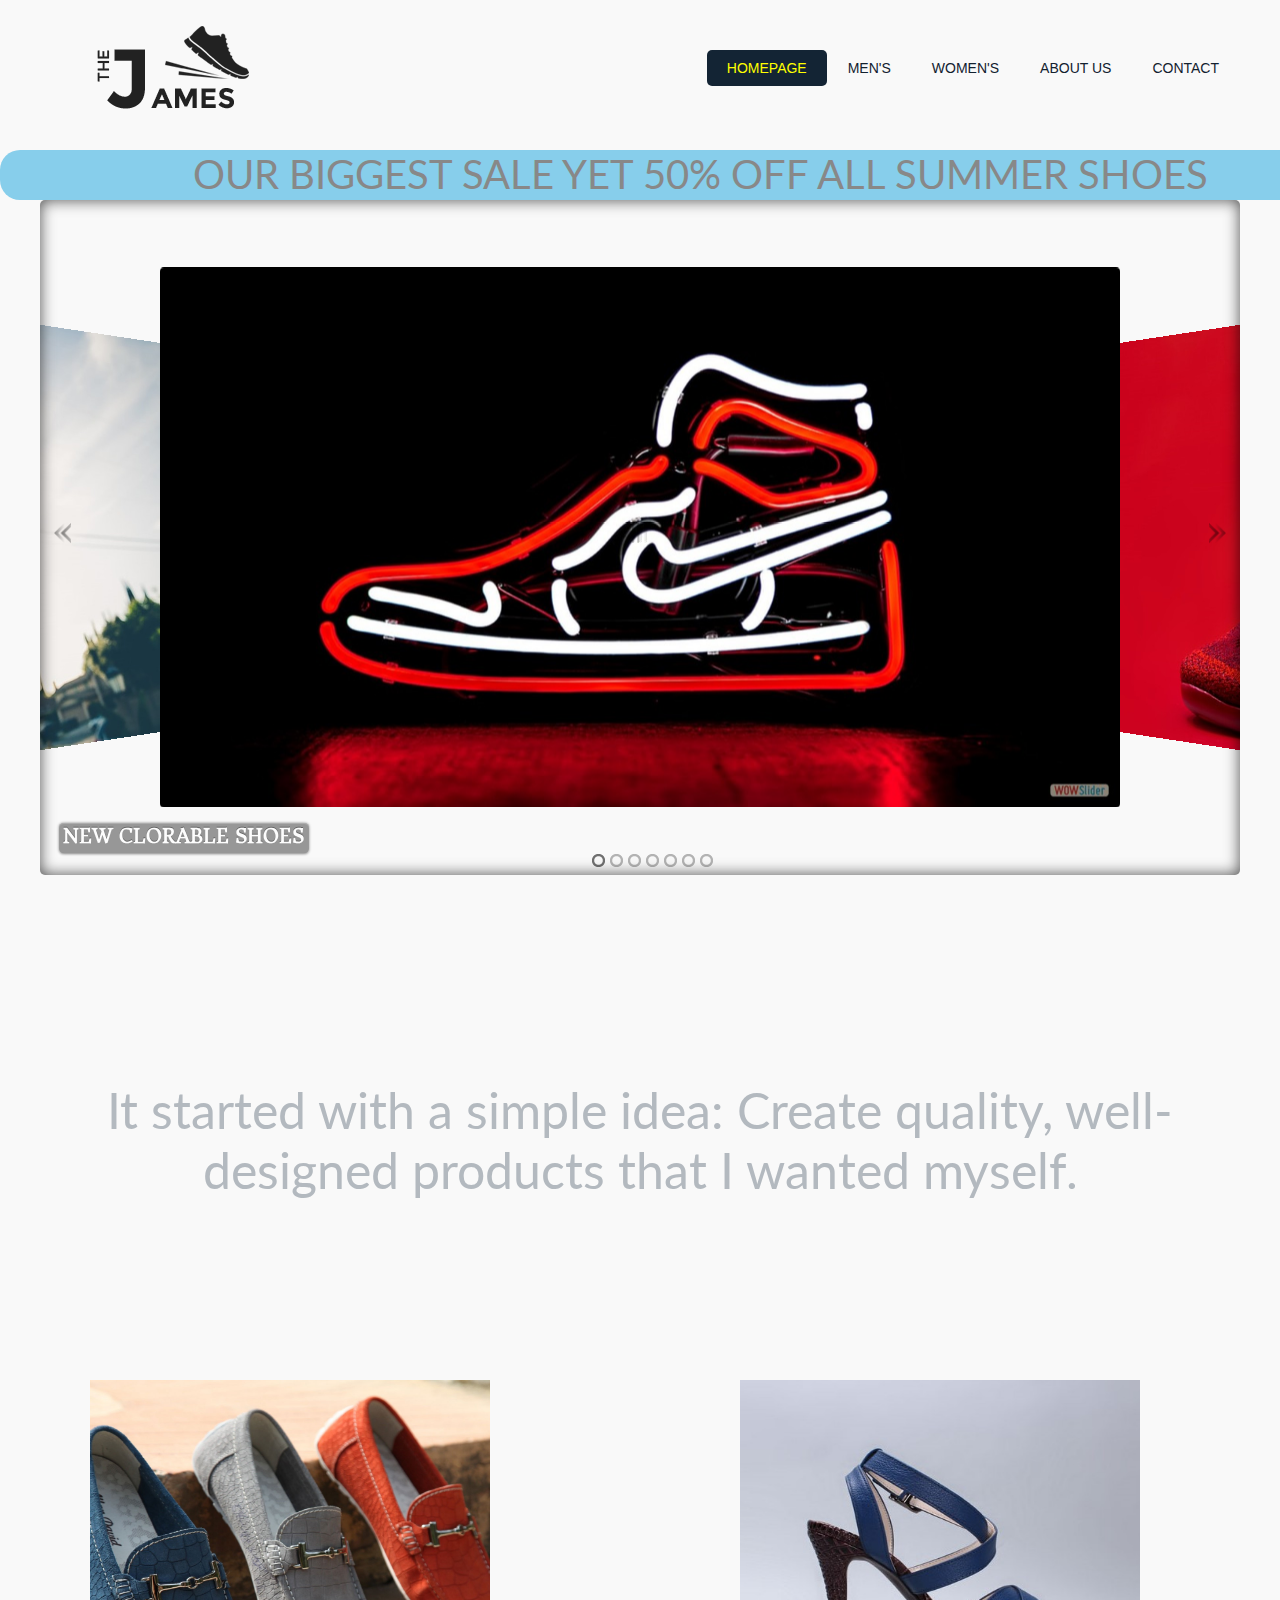
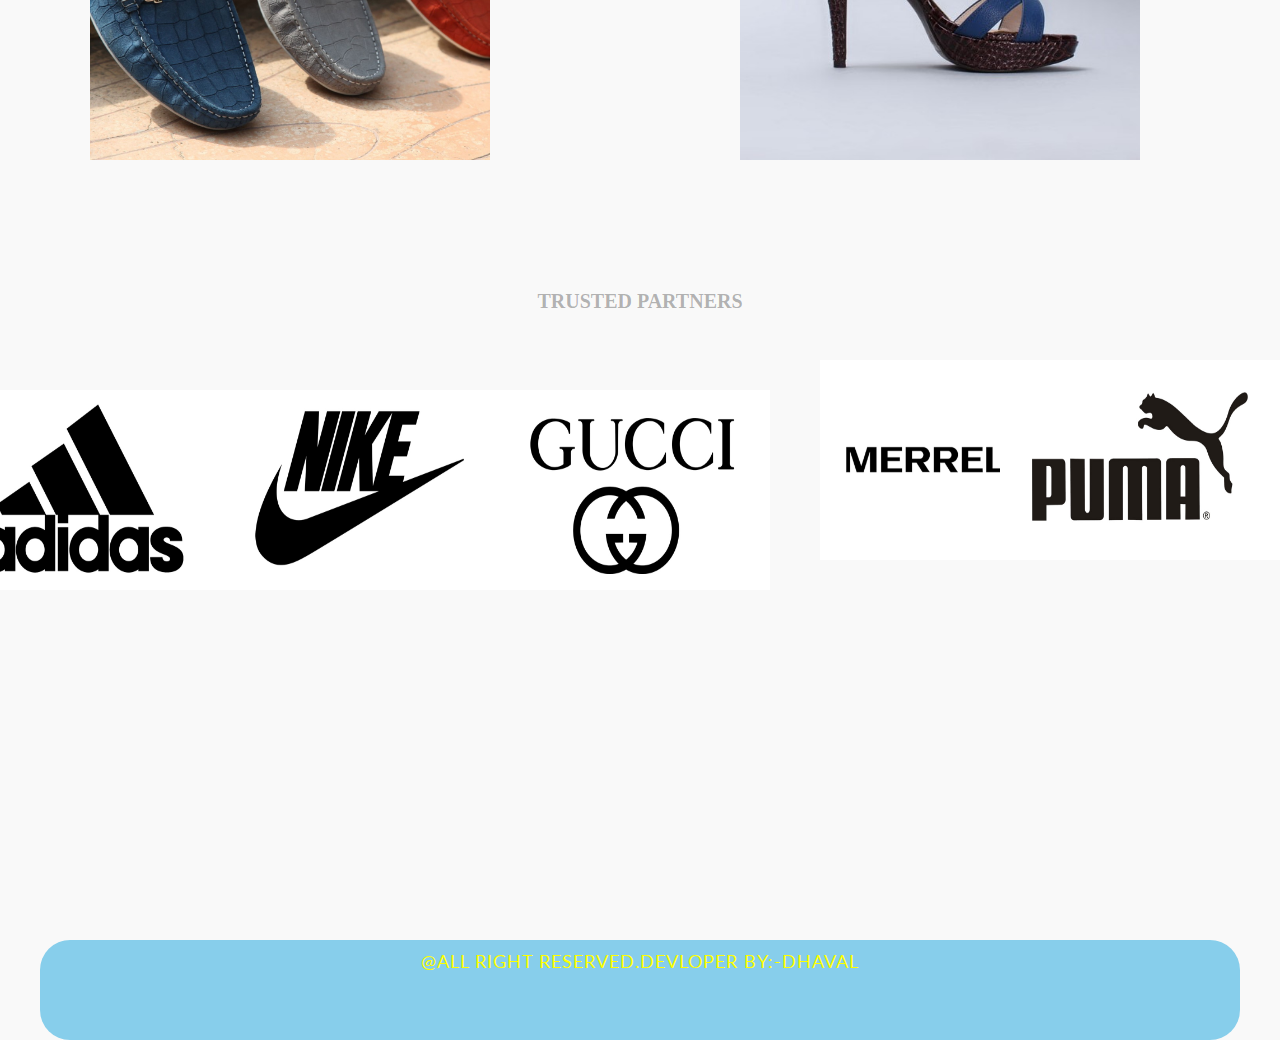
<file: index.html>
<!DOCTYPE html>
<html>
<head>
	<title>THE JAMES</title>
	<link rel="stylesheet" type="text/css" href="style.css">
	<link rel="stylesheet" type="text/css" href="style.css">
	<link rel="shortcut icon" href="../favicon.ico"> 
	<link rel="stylesheet" type="text/css" href="css/default.css" />
	<link rel="stylesheet" type="text/css" href="css/component.css" />
	<script src="js/modernizr.custom.js"></script>
	<link rel="stylesheet" type="text/css" href="engine1/style.css" />
	<script type="text/javascript" src="engine1/jquery.js"></script>
</head>
<body>
	<div class="header">
		<div class="logo"><img src="images/logo.png"></div>
		<div class="menu">
				<ul>
					<li class="current_page_item"><a href="index.html">Homepage</a></li>
					<li><a href="men.html">Men's</a></li>
					<li><a href="women.html">Women's</a></li>
					<li><a href="about.html">About us</a></li>
					<li><a href="contect.html">Contact</a></li>
				</ul>
			</div>
	</div>
	<div class="s1"><a>OUR BIGGEST SALE YET 50% OFF ALL SUMMER SHOES</a> </div>
	<div class="slider">
		<div id="wowslider-container1">
	<div class="ws_images"><ul>
		<li><img src="data1/images/a1.jpg" alt="NEW CLORABLE SHOES" title="NEW CLORABLE SHOES" id="wows1_0"/></li>
		<li><img src="data1/images/a2.jpg" alt="NIKE SHOES COLLACTION" title="NIKE SHOES COLLACTION" id="wows1_1"/></li>
		<li><img src="data1/images/a3.jpg" alt="NEW BALANCE SHOES " title="NEW BALANCE SHOES " id="wows1_2"/></li>
		<li><img src="data1/images/a4.jpg" alt="WOMEN SHOES COLLACTION" title="WOMEN SHOES COLLACTION" id="wows1_3"/></li>
		<li><img src="data1/images/a5.jpg" alt="ASICS SHOES COLLACTION" title="ASICS SHOES COLLACTION" id="wows1_4"/></li>
		<li><a href="http://wowslider.net"><img src="data1/images/a6.jpg" alt="html slideshow" title="KERING  (PUMA) SHOES COLLACTION" id="wows1_5"/></a></li>
		<li><img src="data1/images/a7.jpg" alt="SKEACHERS SHOES COLLACTION" title="SKEACHERS SHOES COLLACTION" id="wows1_6"/></li>
	</ul></div>
	<div class="ws_bullets"><div>
		<a href="#" title="NEW CLORABLE SHOES"><span><img src="data1/tooltips/a1.jpg" alt="NEW CLORABLE SHOES"/>1</span></a>
		<a href="#" title="NIKE SHOES COLLACTION"><span><img src="data1/tooltips/a2.jpg" alt="NIKE SHOES COLLACTION"/>2</span></a>
		<a href="#" title="NEW BALANCE SHOES "><span><img src="data1/tooltips/a3.jpg" alt="NEW BALANCE SHOES "/>3</span></a>
		<a href="#" title="WOMEN SHOES COLLACTION"><span><img src="data1/tooltips/a4.jpg" alt="WOMEN SHOES COLLACTION"/>4</span></a>
		<a href="#" title="ASICS SHOES COLLACTION"><span><img src="data1/tooltips/a5.jpg" alt="ASICS SHOES COLLACTION"/>5</span></a>
		<a href="#" title="KERING  (PUMA) SHOES COLLACTION"><span><img src="data1/tooltips/a6.jpg" alt="KERING  (PUMA) SHOES COLLACTION"/>6</span></a>
		<a href="#" title="SKEACHERS SHOES COLLACTION"><span><img src="data1/tooltips/a7.jpg" alt="SKEACHERS SHOES COLLACTION"/>7</span></a>
	</div></div><div class="ws_script" style="position:absolute;left:-99%"><a href="http://wowslider.net">jquery carousel slider</a> by WOWSlider.com v9.0</div>
	<div class="ws_shadow"></div>
	</div>	
	<script type="text/javascript" src="engine1/wowslider.js"></script>
	<script type="text/javascript" src="engine1/script.js"></script>
	<!-- End WOWSlider.com BODY section -->
		
	</div>
	<div class="a1">It started with a simple idea: Create quality, well-<br>designed products that I wanted myself.</div>


	<div class="contain">
		<div class="con1">
			<div class="c1">
				<ul class="grid cs-style-6">
				<li>
					<figure>
				<img src="images/men.jpg" height="380" width="550">
			
				<figcaption><br>
							<h3>Shop Men's Collection</h3>
							<span>THE JAMES</span>
							<a href="#">Take a look</a>
						</figcaption>
					</figure>
				</li>
			</ul>

			</div>
			<div class="c2">
				<ul class="grid cs-style-6">
				<li>
					<figure>
				<img src="images/women.jpg" height="380" width="550">
					<figcaption><br>
							<h3>Shop Women's Collaction</h3>
							<span>THE JAMES</span>
							<a href="#">Take a look</a>
						</figcaption>
					</figure>
				</li>
			</ul>

				</div>
		</div>
		<div class="a2"><b>TRUSTED PARTNERS</b></div>
		<div class="con2">
			<div class="t1"><img src="images/1.jpg" height="200" width="280"></div>
			<div class="t2"><img src="images/2.jpg" height="200" width="280"></div></div>
			<div class="t3"><img src="images/3.jpg" height="200" width="280"></div></div>
			<div class="t4"><img src="images/4.jpg" height="200" width="280"></div></div>
			<div class="t5"><img src="images/5.jpg" height="200" width="280"></div></div>
		</div>
	</div>
	<div class="footer">
		<div class="f1">@ALL RIGHT RESERVED.DEVLOPER BY:-DHAVAL</div>
	</div>
</body>
</html>
</file>
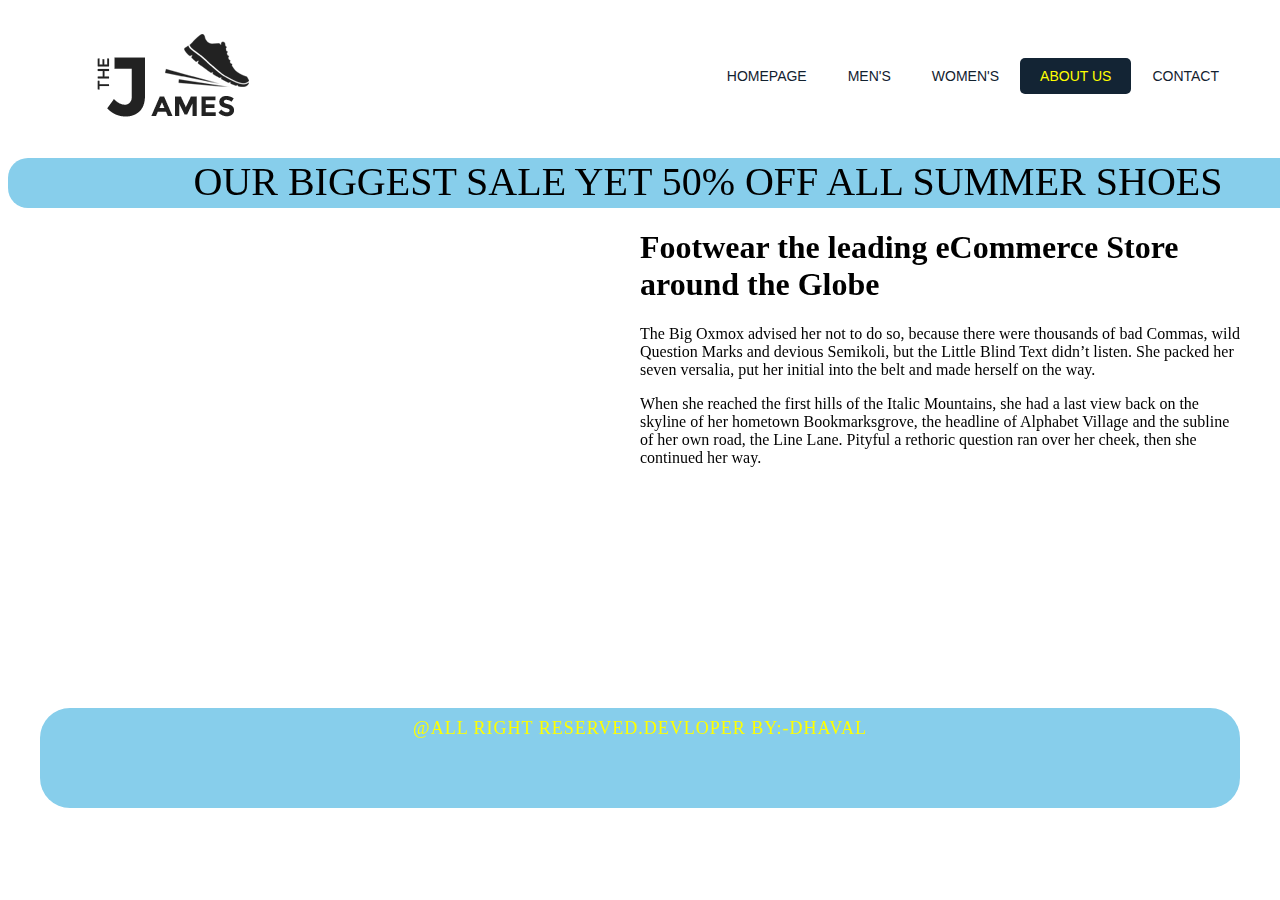
<file: about.html>
<!DOCTYPE html>
<html>
<head>
	<title>THE JAMES</title>
	<link rel="stylesheet" type="text/css" href="style.css">
	
</head>
<body>
	<div class="header">
		<div class="logo"><img src="images/logo.png"></div>
		<div class="menu">
				<ul>
					<li><a href="index.html">Homepage</a></li>
					<li><a href="men.html">Men's</a></li>
					<li><a href="women.html">Women's</a></li>
					<li class="current_page_item"><a href="about.html">About us</a></li>
					<li><a href="contect.html">Contact</a></li>
				</ul>
			</div>
	</div>
	<div class="s1"><a>OUR BIGGEST SALE YET 50% OFF ALL SUMMER SHOES</a> </div>
<div class="d1">

		<div class="e1"><iframe width="550" height="300" src="https://www.youtube.com/embed/O5XhzmjUVnk" frameborder="0" allow="accelerometer; autoplay; clipboard-write; encrypted-media; gyroscope; picture-in-picture" allowfullscreen></iframe></div>
		

		<div class="e2"><h1>Footwear the leading eCommerce Store around the Globe</h1>
<p>The Big Oxmox advised her not to do so, because there were thousands of bad Commas, wild Question Marks and devious Semikoli, but the Little Blind Text didn’t listen. She packed her seven versalia, put her initial into the belt and made herself on the way.</p>

<p>When she reached the first hills of the Italic Mountains, she had a last view back on the skyline of her hometown Bookmarksgrove, the headline of Alphabet Village and the subline of her own road, the Line Lane. Pityful a rethoric question ran over her cheek, then she continued her way.</p></div>

</div>


<div class="footer">
		<div class="f1">@ALL RIGHT RESERVED.DEVLOPER BY:-DHAVAL</div>
	</div>

</body>
</html>
</file>
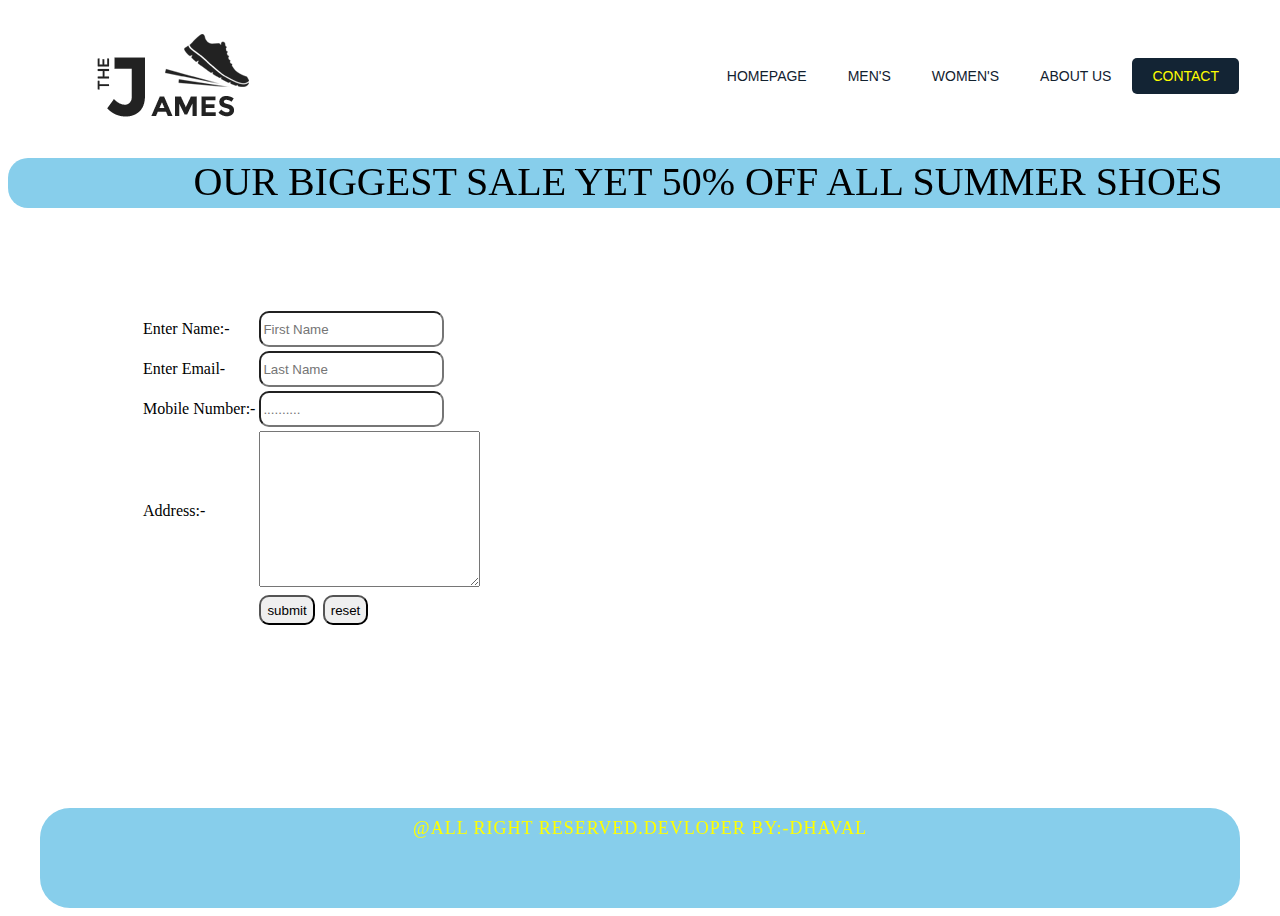
<file: contect.html>
<!DOCTYPE html>
<html>
<head>
	<title>THE JAMES</title>
	<link rel="stylesheet" type="text/css" href="style.css">
</head>
<body>
	<div class="header">
		<div class="logo"><img src="images/logo.png"></div>
		<div class="menu">
				<ul>
					<li><a href="index.html">Homepage</a></li>
					<li><a href="men.html">Men's</a></li>
					<li><a href="women.html">Women's</a></li>
					<li><a href="about.html">About us</a></li>
					<li class="current_page_item"><a href="contect.html">Contact</a></li>
				</ul>
			</div>
	</div>
	<div class="s1"><a>OUR BIGGEST SALE YET 50% OFF ALL SUMMER SHOES</a> </div>

	<div class="condown">
			<div class="p1"><form name="f1" method="post" action="form.html">
		<table border="0" align="center">
			<tr>
				<td>Enter Name:-</td>
				<td><input type="text" name="t1" placeholder="First Name"></td>
			</tr>
			<tr>
				<td>Enter Email-</td>
				<td><input type="text" name="t2" placeholder="Last Name"></td>
			</tr>
			
			<tr>
				<td>Mobile Number:-</td>
				<td><input type="text" name="t5" placeholder=".........."></td>
			</tr>
			<tr>
				<td>Address:-</td>
				<td><textarea cols="25" rows="10"></textarea></td>
			</tr>
			
			<tr>

				<td></td>
				<td><input type="submit" name="s1" value="submit"> &nbsp;<input type="reset" name="r1" value="reset"></td>
			</tr>
			</select></td></tr></table></form></div>
		</table>
		</div>
		<div class="p2"><iframe src="https://www.google.com/maps/embed?pb=!1m18!1m12!1m3!1d3719.152807887668!2d72.89368841482333!3d21.225788286398977!2m3!1f0!2f0!3f0!3m2!1i1024!2i768!4f13.1!3m3!1m2!1s0x3be04f31340bde75%3A0x490116c19e58c214!2sShree%20Hari%20Education%20Hub!5e0!3m2!1sen!2sin!4v1602472768817!5m2!1sen!2sin" width="600" height="450" frameborder="0" style="border:0;" allowfullscreen="" aria-hidden="false" tabindex="0"></iframe></div>
	</div>
<div class="footer">
		<div class="f1">@ALL RIGHT RESERVED.DEVLOPER BY:-DHAVAL</div>
	</div>
</body>
</html>
</file>
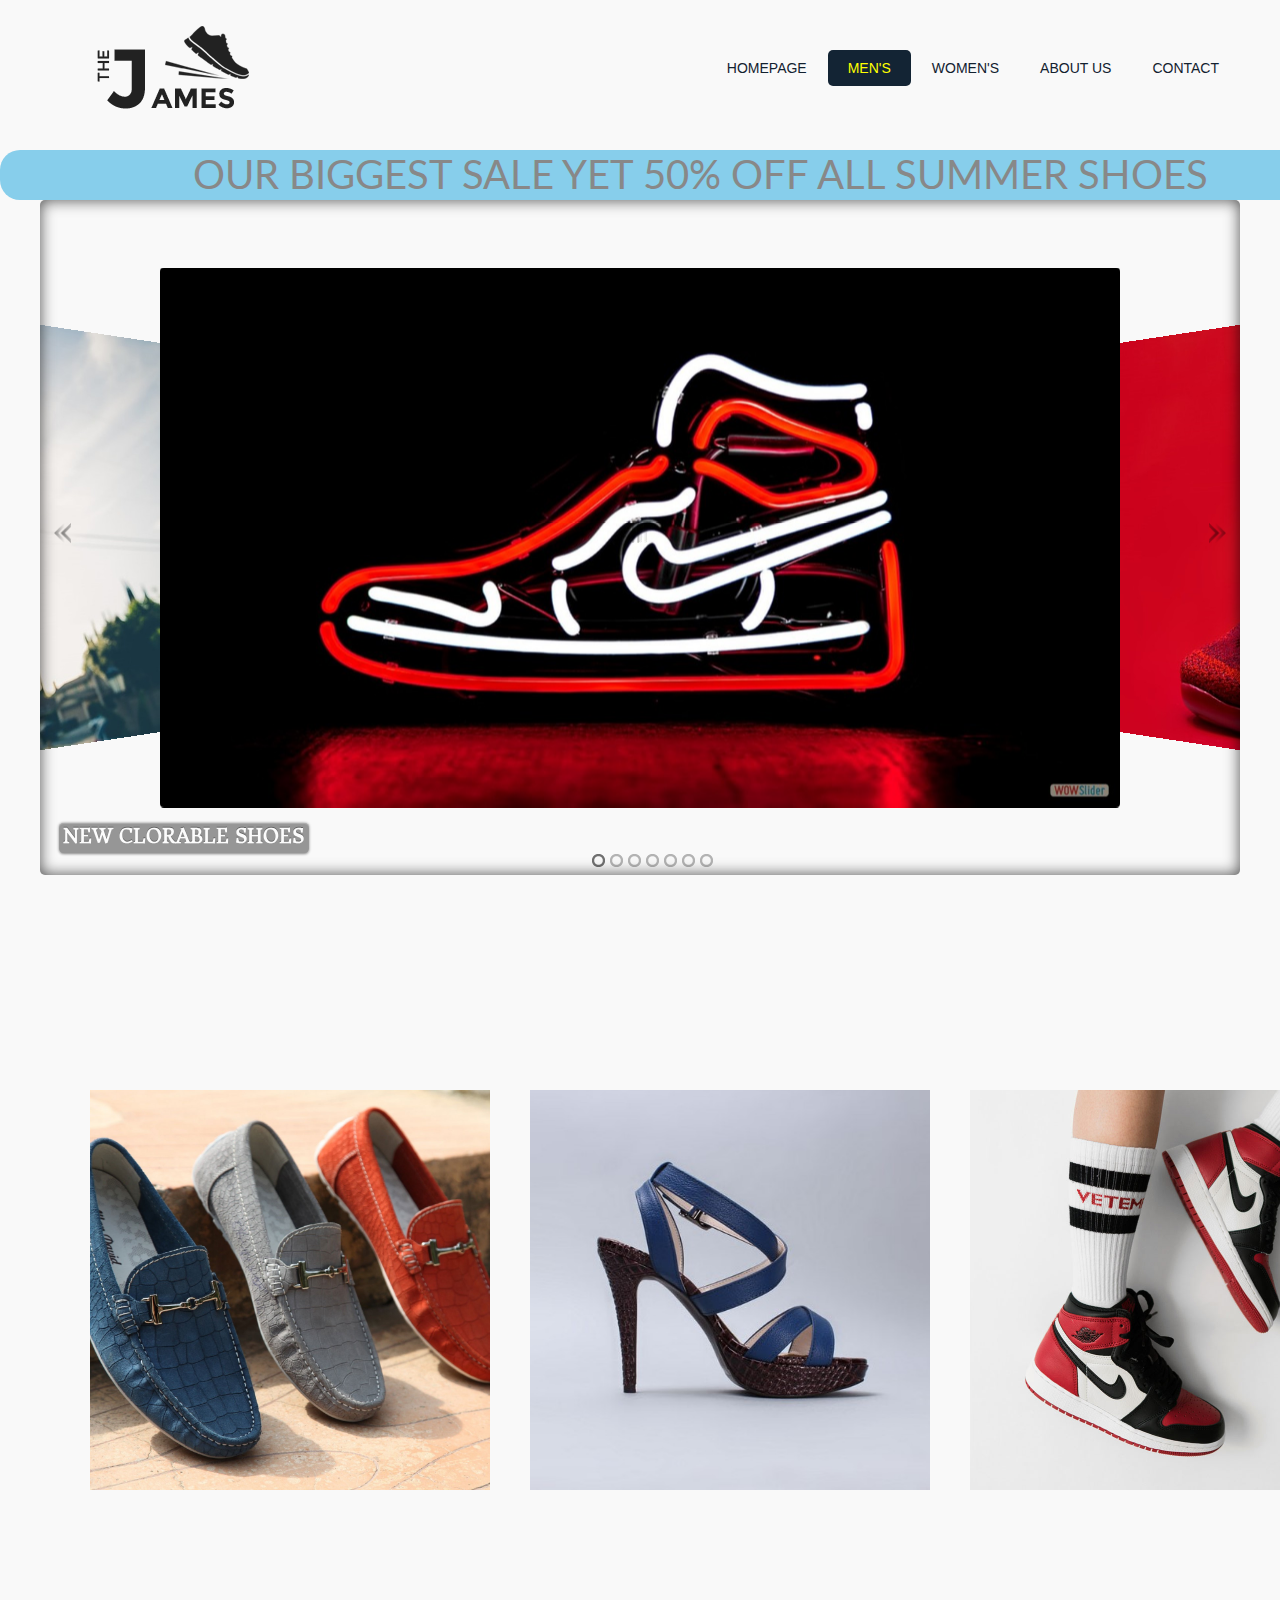
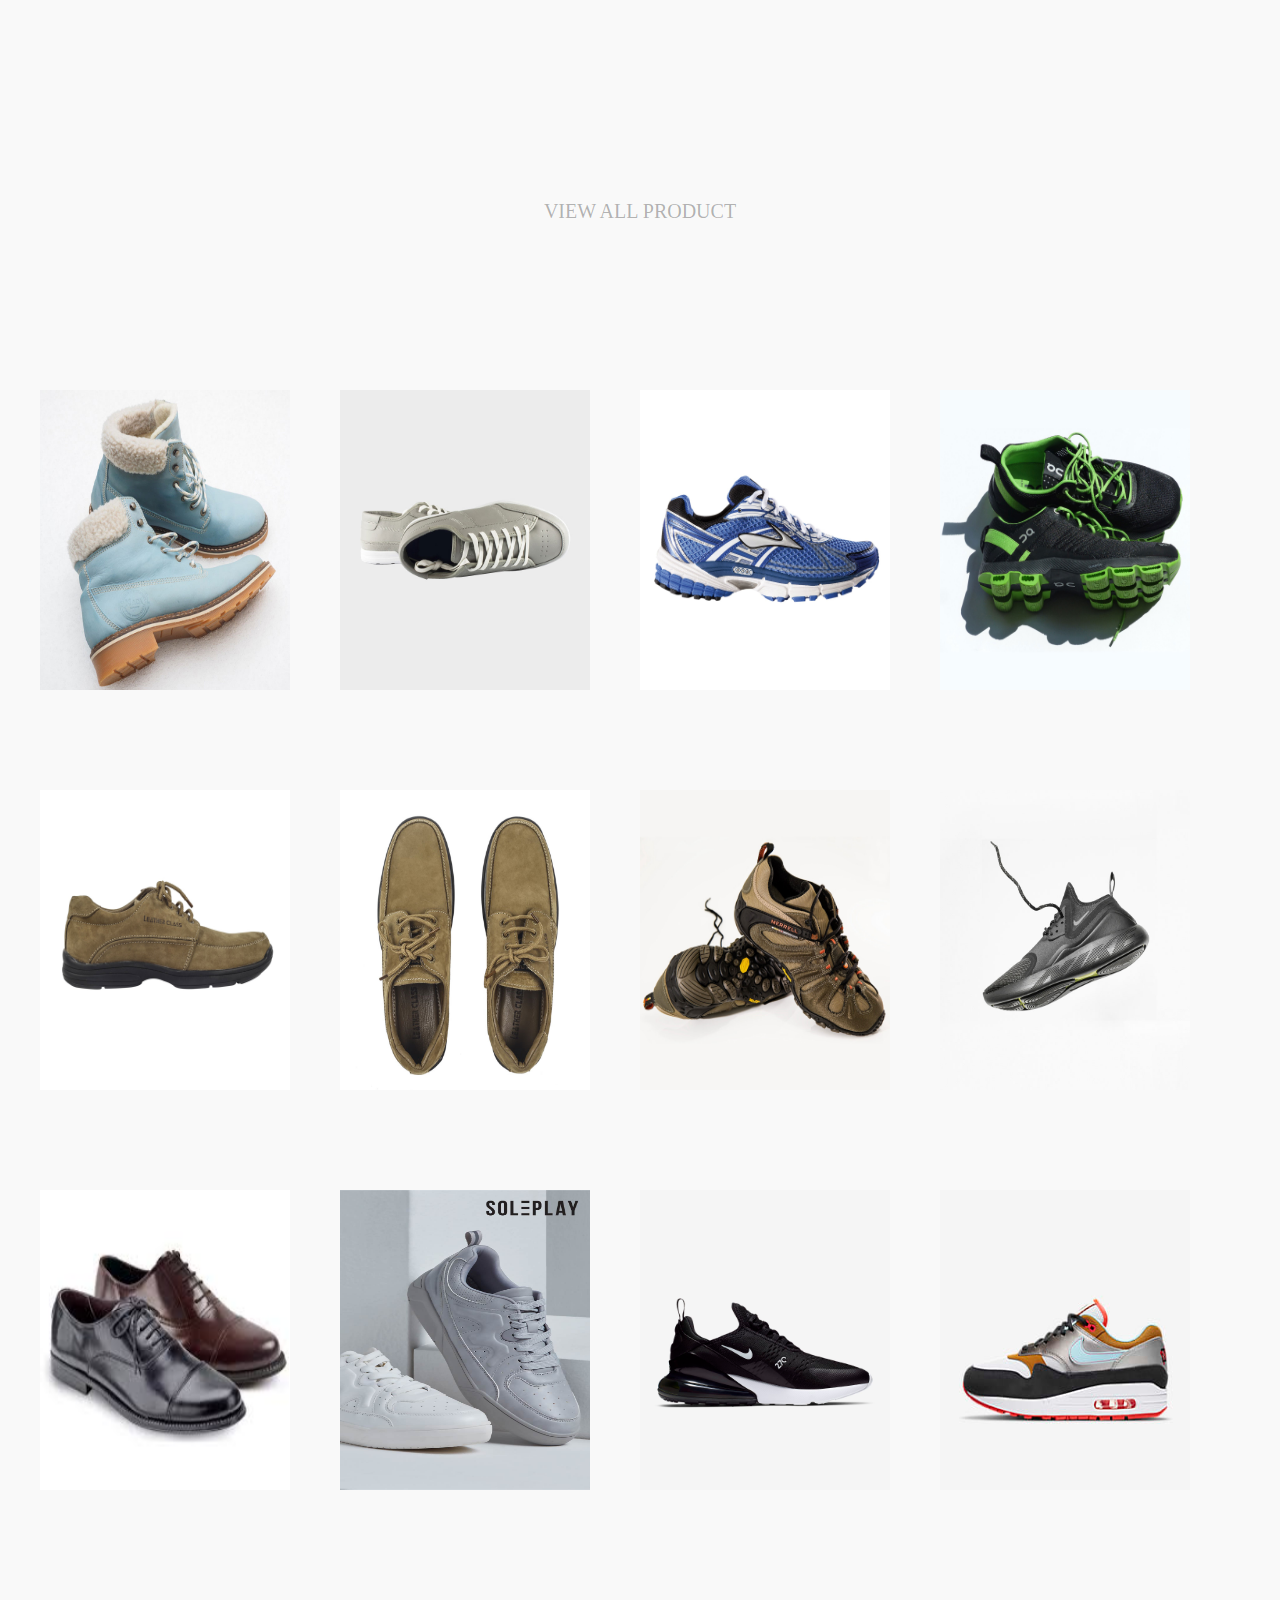
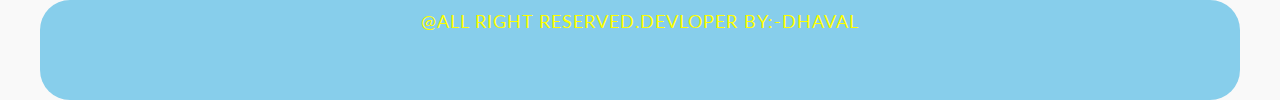
<file: men.html>
<!DOCTYPE html>
<html>
<head>
	<title>THE JAMES</title>
	<link rel="stylesheet" type="text/css" href="style.css">
<link rel="shortcut icon" href="../favicon.ico"> 
		<link rel="stylesheet" type="text/css" href="css/default.css" />
		<link rel="stylesheet" type="text/css" href="css/component.css" />
		<script src="js/modernizr.custom.js"></script>
		<link rel="stylesheet" type="text/css" href="engine1/style.css" />
	<script type="text/javascript" src="engine1/jquery.js"></script>
</head>
<body>
	<div class="header">
		<div class="logo"><img src="images/logo.png"></div>
		<div class="menu">
				<ul>
					<li ><a href="index.html">Homepage</a></li>
					<li class="current_page_item"><a href="men.html">Men's</a></li>
					<li><a href="women.html">Women's</a></li>
					<li><a href="about.html">About us</a></li>
					<li><a href="contect.html">Contact</a></li>
				</ul>
			</div>
	</div>
	<div class="s1"><a>OUR BIGGEST SALE YET 50% OFF ALL SUMMER SHOES</a> </div>
	<div class="slider">
		<div id="wowslider-container1" height="500">
	<div class="ws_images"><ul>
		<li><img src="data1/images/a1.jpg" alt="NEW CLORABLE SHOES" title="NEW CLORABLE SHOES" id="wows1_0"/></li>
		<li><img src="data1/images/a2.jpg" alt="NIKE SHOES COLLACTION" title="NIKE SHOES COLLACTION" id="wows1_1"/></li>
		<li><img src="data1/images/a3.jpg" alt="NEW BALANCE SHOES " title="NEW BALANCE SHOES " id="wows1_2"/></li>
		<li><img src="data1/images/a4.jpg" alt="WOMEN SHOES COLLACTION" title="WOMEN SHOES COLLACTION" id="wows1_3"/></li>
		<li><img src="data1/images/a5.jpg" alt="ASICS SHOES COLLACTION" title="ASICS SHOES COLLACTION" id="wows1_4"/></li>
		<li><a href="http://wowslider.net"><img src="data1/images/a6.jpg" alt="html slideshow" title="KERING  (PUMA) SHOES COLLACTION" id="wows1_5"/></a></li>
		<li><img src="data1/images/a7.jpg" alt="SKEACHERS SHOES COLLACTION" title="SKEACHERS SHOES COLLACTION" id="wows1_6"/></li>
	</ul></div>
	<div class="ws_bullets"><div>
		<a href="#" title="NEW CLORABLE SHOES"><span><img src="data1/tooltips/a1.jpg" alt="NEW CLORABLE SHOES"/>1</span></a>
		<a href="#" title="NIKE SHOES COLLACTION"><span><img src="data1/tooltips/a2.jpg" alt="NIKE SHOES COLLACTION"/>2</span></a>
		<a href="#" title="NEW BALANCE SHOES "><span><img src="data1/tooltips/a3.jpg" alt="NEW BALANCE SHOES "/>3</span></a>
		<a href="#" title="WOMEN SHOES COLLACTION"><span><img src="data1/tooltips/a4.jpg" alt="WOMEN SHOES COLLACTION"/>4</span></a>
		<a href="#" title="ASICS SHOES COLLACTION"><span><img src="data1/tooltips/a5.jpg" alt="ASICS SHOES COLLACTION"/>5</span></a>
		<a href="#" title="KERING  (PUMA) SHOES COLLACTION"><span><img src="data1/tooltips/a6.jpg" alt="KERING  (PUMA) SHOES COLLACTION"/>6</span></a>
		<a href="#" title="SKEACHERS SHOES COLLACTION"><span><img src="data1/tooltips/a7.jpg" alt="SKEACHERS SHOES COLLACTION"/>7</span></a>
	</div></div><div class="ws_script" style="position:absolute;left:-99%"><a href="http://wowslider.net">jquery carousel slider</a> by WOWSlider.com v9.0</div>
	<div class="ws_shadow"></div>
	</div>	
	<script type="text/javascript" src="engine1/wowslider.js"></script>
	<script type="text/javascript" src="engine1/script.js"></script>
	<!-- End WOWSlider.com BODY section -->
		
	</div>

	<div class="co1">
		<div class="o1">
			<ul class="grid cs-style-6">
				<li>
					<figure>
			<img src="images/men.jpg" height="400" width="400">
					<figcaption><br>
							<h3>MEN'S SHOPPING</h3>
							<span>THE JAMES</span>
							<a href="#">Take a look</a>
						</figcaption>
					</figure>
				</li>
			</ul>
		</div>
		<div class="o2">
				<ul class="grid cs-style-6">
				<li>
					<figure>
			<img src="images/women.jpg" height="400" width="400">
				<figcaption><br>
							<h3>WOMEN'S SHOPPING</h3>
							<span>THE JAMES</span>
							<a href="#">Take a look</a>
						</figcaption>
					</figure>
				</li>
			</ul>
		</div>
		<div class="o3">
				<ul class="grid cs-style-6">
				<li>
					<figure>
			<img src="images/sport.jpg" height="400" width="400">
		<figcaption><br>
							<h3>SPORTS SHOES SHOPPING</h3>
							<span>THE JAMES</span>
							<a href="#">Take a look</a>
						</figcaption>
					</figure>
				</li>
			</ul>
		</div>
	</div>

<div class="a3"> VIEW ALL PRODUCT</div>

	<div class="v1" align="center">
		<div class="b1">
			<ul class="grid cs-style-4">
				<li>
					<figure>
			<img src="images/m1.jpg" height="300" width="250">
			<figcaption>
							<h3>₹3000.00</h3>
							<span>THE JAMES</span>
							<a href="#">Take a look</a>
						</figcaption>
					</figure>
				</li>
		</div>
		<div class="b2">
			<ul class="grid cs-style-4">
				<li>
					<figure>
			<img src="images/m2.jpg" height="300" width="250">
			<figcaption>
							<h3>₹2567.00</h3>
							<span>THE JAMES</span>
							<a href="#">Take a look</a>
						</figcaption>
					</figure>
				</li>
		</div>
		<div class="b3">
			<ul class="grid cs-style-4">
				<li>
					<figure>
			<img src="images/m3.jpg" height="300" width="250">
			<figcaption>
							<h3>₹2999.00</h3>
							<span>THE JAMES</span>
							<a href="#">Take a look</a>
						</figcaption>
					</figure>
				</li>
		</div>
		<div class="b4">
			<ul class="grid cs-style-4">
				<li>
					<figure>
			<img src="images/m4.jpg" height="300" width="250">
			<figcaption>
							<h3>₹3750.00</h3>
							<span>THE JAMES</span>
							<a href="#">Take a look</a>
						</figcaption>
					</figure>
				</li>
		</div>
	

		<div class="b5">
			<ul class="grid cs-style-4">
				<li>
					<figure>
			<img src="images/m5.jpg" height="300" width="250">
			<figcaption>
							<h3>₹5899.00</h3>
							<span>THE JAMES</span>
							<a href="#">Take a look</a>
						</figcaption>
					</figure>
				</li>
		</div>
		<div class="b6">
			<ul class="grid cs-style-4">
				<li>
					<figure>
			<img src="images/m6.jpg" height="300" width="250">
			<figcaption>
							<h3>₹4800.00</h3>
							<span>THE JAMES</span>
							<a href="#">Take a look</a>
						</figcaption>
					</figure>
				</li>
		</div>
		<div class="b7">
			<ul class="grid cs-style-4">
				<li>
					<figure>
			<img src="images/m7.jpg" height="300" width="250">
			<figcaption>
							<h3>₹4257.00</h3>
							<span>THE JAMES</span>
						<a href="#">Take a look</a>
						</figcaption>
					</figure>
				</li>
		</div>
		<div class="b8">
			<ul class="grid cs-style-4">
				<li>
					<figure>
			<img src="images/m8.jpg" height="300" width="250">
			<figcaption>
							<h3>₹6999.00</h3>
							<span>THE JAMES</span>
							<a href="#">Take a look</a>
						</figcaption>
					</figure>
				</li>
		</div>

		<div class="b9">
			<ul class="grid cs-style-4">
				<li>
					<figure>
			<img src="images/m9.jpg" height="300" width="250">
			<figcaption>
							<h3>₹3899.00</h3>
							<span>THE JAMES</span>
							<a href="#">Take a look</a>
						</figcaption>
					</figure>
				</li>
		</div>
		<div class="b10">
			<ul class="grid cs-style-4">
				<li>
					<figure>
			<img src="images/m10.jpg" height="300" width="250">
			<figcaption>
							<h3>₹1999.00</h3>
							<span>THE JAMES</span>
							<a href="#">Take a look</a>
						</figcaption>
					</figure>
				</li>
		</div>
		<div class="b11">
			<ul class="grid cs-style-4">
				<li>
					<figure>
			<img src="images/m11.jpg" height="300" width="250">
			<figcaption>
							<h3>₹2299.00</h3>
							<span>THE JAMES</span>
							<a href="#">Take a look</a>
						</figcaption>
					</figure>
				</li>
		</div>
		<div class="b12">
			<ul class="grid cs-style-4">
				<li>
					<figure>
			<img src="images/m12.jpg" height="300" width="250">
			<figcaption>
							<h3>₹7899.00</h3>
							<span>THE JAMES</span>
						<a href="#">Take a look</a>
						</figcaption>
					</figure>
				</li>
		</div>
	</div>


	<div class="footer">
		<div class="f1">@ALL RIGHT RESERVED.DEVLOPER BY:-DHAVAL</div>
	</div>
</body>
</html>
</file>
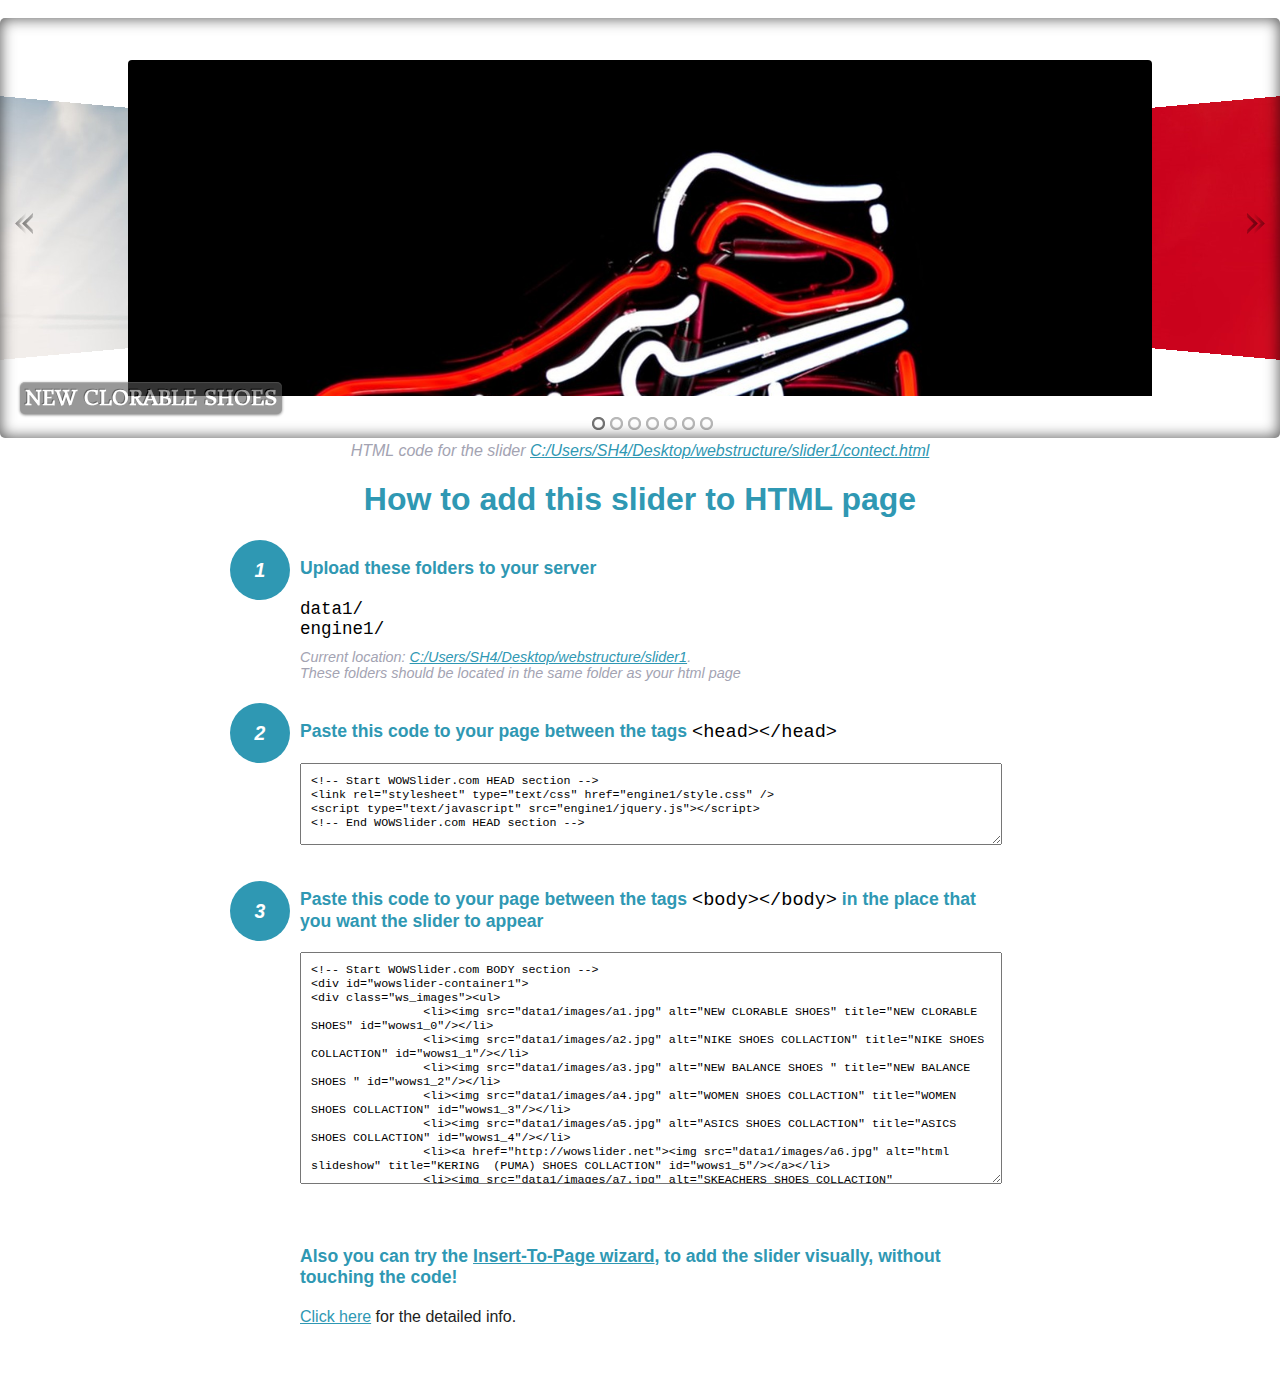
<file: slider1/contect-howto.html>
<!DOCTYPE html>
<html>
<head>
	<title>WOWSlider</title>
	<meta http-equiv="content-type" content="text/html; charset=utf-8" />
	<meta name="description" content="WOWSlider" />
	
	<!-- Start WOWSlider.com HEAD section --> <!-- add to the <head> of your page -->
	<link rel="stylesheet" type="text/css" href="engine1/style.css" />
	<script type="text/javascript" src="engine1/jquery.js"></script>
	<!-- End WOWSlider.com HEAD section -->


<style>
.instuction {
	font-family: sans-serif, Arial;
	display: block;
	margin: 0 auto;
	max-width: 820px;
	width: 100%;
	padding: 0 70px;
	color: #222;
	-webkit-box-sizing: border-box;
	-moz-box-sizing: border-box;
	box-sizing: border-box;
}
.instuction h1 img {
	max-width: 170px;
	vertical-align: middle;
	margin-bottom: 10px;
}
.instuction h1 {
	color: #2F98B3;
	text-align: center;
}
.instuction h2 {
	position: relative;
	font-size: 1.1em;
	color: #2F98B3;
	margin-bottom: 20px;
	margin-top: 40px;
}
.instuction h2 span.num {
	position: absolute;
	left: -70px;
	top: -18px;
	display: inline-block;
	vertical-align: middle;
	font-style: italic;
	font-size: 1.1em;
	width: 60px;
	height: 60px;
	line-height: 60px;
	text-align: center;
	background: #2F98B3;
	color: #fff;
	border-radius: 50%;
}
.instuction .mono {
	color: #000;
	font-family: monospace;
	font-size: 1.3em;
	font-weight: normal;
}
.instuction li.mono {
	font-size: 1.5em;
}

.instuction ul {
	font-size: 0.9em;
	margin-top: 0;
	padding-left: 0;
	list-style: none;
}
.instuction .note {
	color: #A3A3B2;
	font-style: italic;
	padding-top: 10px;
}
.instuction p.note {
	text-align: center;
	padding-top: 0;
	margin-top: 4px;
}
.instuction textarea {
	font-size: 0.9em;
	min-height: 60px;
	padding: 10px;
	margin: 0;
	overflow: auto;
	max-width: 100%;
	width: 100%;
}
.instuction a,
.instuction a:visited {
	color: #2F98B3;
}
</style>


</head>
<body style="margin:auto">

<br>

<!-- Start WOWSlider.com BODY section --> <!-- add to the <body> of your page -->
<div id="wowslider-container1">
<div class="ws_images"><ul>
		<li><img src="data1/images/a1.jpg" alt="NEW CLORABLE SHOES" title="NEW CLORABLE SHOES" id="wows1_0"/></li>
		<li><img src="data1/images/a2.jpg" alt="NIKE SHOES COLLACTION" title="NIKE SHOES COLLACTION" id="wows1_1"/></li>
		<li><img src="data1/images/a3.jpg" alt="NEW BALANCE SHOES " title="NEW BALANCE SHOES " id="wows1_2"/></li>
		<li><img src="data1/images/a4.jpg" alt="WOMEN SHOES COLLACTION" title="WOMEN SHOES COLLACTION" id="wows1_3"/></li>
		<li><img src="data1/images/a5.jpg" alt="ASICS SHOES COLLACTION" title="ASICS SHOES COLLACTION" id="wows1_4"/></li>
		<li><a href="http://wowslider.net"><img src="data1/images/a6.jpg" alt="html slideshow" title="KERING  (PUMA) SHOES COLLACTION" id="wows1_5"/></a></li>
		<li><img src="data1/images/a7.jpg" alt="SKEACHERS SHOES COLLACTION" title="SKEACHERS SHOES COLLACTION" id="wows1_6"/></li>
	</ul></div>
	<div class="ws_bullets"><div>
		<a href="#" title="NEW CLORABLE SHOES"><span><img src="data1/tooltips/a1.jpg" alt="NEW CLORABLE SHOES"/>1</span></a>
		<a href="#" title="NIKE SHOES COLLACTION"><span><img src="data1/tooltips/a2.jpg" alt="NIKE SHOES COLLACTION"/>2</span></a>
		<a href="#" title="NEW BALANCE SHOES "><span><img src="data1/tooltips/a3.jpg" alt="NEW BALANCE SHOES "/>3</span></a>
		<a href="#" title="WOMEN SHOES COLLACTION"><span><img src="data1/tooltips/a4.jpg" alt="WOMEN SHOES COLLACTION"/>4</span></a>
		<a href="#" title="ASICS SHOES COLLACTION"><span><img src="data1/tooltips/a5.jpg" alt="ASICS SHOES COLLACTION"/>5</span></a>
		<a href="#" title="KERING  (PUMA) SHOES COLLACTION"><span><img src="data1/tooltips/a6.jpg" alt="KERING  (PUMA) SHOES COLLACTION"/>6</span></a>
		<a href="#" title="SKEACHERS SHOES COLLACTION"><span><img src="data1/tooltips/a7.jpg" alt="SKEACHERS SHOES COLLACTION"/>7</span></a>
	</div></div><div class="ws_script" style="position:absolute;left:-99%"><a href="http://wowslider.net">jquery carousel slider</a> by WOWSlider.com v9.0</div>
<div class="ws_shadow"></div>
</div>	
<script type="text/javascript" src="engine1/wowslider.js"></script>
<script type="text/javascript" src="engine1/script.js"></script>
<!-- End WOWSlider.com BODY section -->


<div class="instuction">
	<p class="note">HTML code for the slider <a href="file:///C:/Users/SH4/Desktop/webstructure/slider1/contect.html">C:/Users/SH4/Desktop/webstructure/slider1/contect.html</a></p>

	<h1>
		How to add this slider to HTML page
	</h1>

	<h2><span class="num">1</span> Upload these folders to your server</h2>
	<ul>
		<li class="mono">data1/</li>
		<li class="mono">engine1/</li>
		<li class="note">Current location: <a href="file:///C:/Users/SH4/Desktop/webstructure/slider1">C:/Users/SH4/Desktop/webstructure/slider1</a>. <br>These folders should be located in the same folder as your html page</li>
	</ul>

	<h2><span class="num">2</span> Paste this code to your page between the tags <span class="mono">&lt;head&gt;&lt;/head&gt;</span></h2>
	<textarea onclick="this.select()">&lt;!-- Start WOWSlider.com HEAD section --&gt;
&lt;link rel=&quot;stylesheet&quot; type=&quot;text/css&quot; href=&quot;engine1/style.css&quot; /&gt;
&lt;script type=&quot;text/javascript&quot; src=&quot;engine1/jquery.js&quot;&gt;&lt;/script&gt;
&lt;!-- End WOWSlider.com HEAD section --&gt;</textarea>


	<h2><span class="num" style="top: -8px;">3</span> Paste this code to your page between the tags <span class="mono">&lt;body&gt;&lt;/body&gt;</span> in the place that you want the slider to appear</h2>
	<textarea onclick="this.select()" rows="15">&lt;!-- Start WOWSlider.com BODY section --&gt;
&lt;div id=&quot;wowslider-container1&quot;&gt;
&lt;div class=&quot;ws_images&quot;&gt;&lt;ul&gt;
		&lt;li&gt;&lt;img src=&quot;data1/images/a1.jpg&quot; alt=&quot;NEW CLORABLE SHOES&quot; title=&quot;NEW CLORABLE SHOES&quot; id=&quot;wows1_0&quot;/&gt;&lt;/li&gt;
		&lt;li&gt;&lt;img src=&quot;data1/images/a2.jpg&quot; alt=&quot;NIKE SHOES COLLACTION&quot; title=&quot;NIKE SHOES COLLACTION&quot; id=&quot;wows1_1&quot;/&gt;&lt;/li&gt;
		&lt;li&gt;&lt;img src=&quot;data1/images/a3.jpg&quot; alt=&quot;NEW BALANCE SHOES &quot; title=&quot;NEW BALANCE SHOES &quot; id=&quot;wows1_2&quot;/&gt;&lt;/li&gt;
		&lt;li&gt;&lt;img src=&quot;data1/images/a4.jpg&quot; alt=&quot;WOMEN SHOES COLLACTION&quot; title=&quot;WOMEN SHOES COLLACTION&quot; id=&quot;wows1_3&quot;/&gt;&lt;/li&gt;
		&lt;li&gt;&lt;img src=&quot;data1/images/a5.jpg&quot; alt=&quot;ASICS SHOES COLLACTION&quot; title=&quot;ASICS SHOES COLLACTION&quot; id=&quot;wows1_4&quot;/&gt;&lt;/li&gt;
		&lt;li&gt;&lt;a href=&quot;http://wowslider.net&quot;&gt;&lt;img src=&quot;data1/images/a6.jpg&quot; alt=&quot;html slideshow&quot; title=&quot;KERING  (PUMA) SHOES COLLACTION&quot; id=&quot;wows1_5&quot;/&gt;&lt;/a&gt;&lt;/li&gt;
		&lt;li&gt;&lt;img src=&quot;data1/images/a7.jpg&quot; alt=&quot;SKEACHERS SHOES COLLACTION&quot; title=&quot;SKEACHERS SHOES COLLACTION&quot; id=&quot;wows1_6&quot;/&gt;&lt;/li&gt;
	&lt;/ul&gt;&lt;/div&gt;
	&lt;div class=&quot;ws_bullets&quot;&gt;&lt;div&gt;
		&lt;a href=&quot;#&quot; title=&quot;NEW CLORABLE SHOES&quot;&gt;&lt;span&gt;&lt;img src=&quot;data1/tooltips/a1.jpg&quot; alt=&quot;NEW CLORABLE SHOES&quot;/&gt;1&lt;/span&gt;&lt;/a&gt;
		&lt;a href=&quot;#&quot; title=&quot;NIKE SHOES COLLACTION&quot;&gt;&lt;span&gt;&lt;img src=&quot;data1/tooltips/a2.jpg&quot; alt=&quot;NIKE SHOES COLLACTION&quot;/&gt;2&lt;/span&gt;&lt;/a&gt;
		&lt;a href=&quot;#&quot; title=&quot;NEW BALANCE SHOES &quot;&gt;&lt;span&gt;&lt;img src=&quot;data1/tooltips/a3.jpg&quot; alt=&quot;NEW BALANCE SHOES &quot;/&gt;3&lt;/span&gt;&lt;/a&gt;
		&lt;a href=&quot;#&quot; title=&quot;WOMEN SHOES COLLACTION&quot;&gt;&lt;span&gt;&lt;img src=&quot;data1/tooltips/a4.jpg&quot; alt=&quot;WOMEN SHOES COLLACTION&quot;/&gt;4&lt;/span&gt;&lt;/a&gt;
		&lt;a href=&quot;#&quot; title=&quot;ASICS SHOES COLLACTION&quot;&gt;&lt;span&gt;&lt;img src=&quot;data1/tooltips/a5.jpg&quot; alt=&quot;ASICS SHOES COLLACTION&quot;/&gt;5&lt;/span&gt;&lt;/a&gt;
		&lt;a href=&quot;#&quot; title=&quot;KERING  (PUMA) SHOES COLLACTION&quot;&gt;&lt;span&gt;&lt;img src=&quot;data1/tooltips/a6.jpg&quot; alt=&quot;KERING  (PUMA) SHOES COLLACTION&quot;/&gt;6&lt;/span&gt;&lt;/a&gt;
		&lt;a href=&quot;#&quot; title=&quot;SKEACHERS SHOES COLLACTION&quot;&gt;&lt;span&gt;&lt;img src=&quot;data1/tooltips/a7.jpg&quot; alt=&quot;SKEACHERS SHOES COLLACTION&quot;/&gt;7&lt;/span&gt;&lt;/a&gt;
	&lt;/div&gt;&lt;/div&gt;&lt;div class=&quot;ws_script&quot; style=&quot;position:absolute;left:-99%&quot;&gt;&lt;a href=&quot;http://wowslider.net&quot;&gt;jquery carousel slider&lt;/a&gt; by WOWSlider.com v9.0&lt;/div&gt;
&lt;div class=&quot;ws_shadow&quot;&gt;&lt;/div&gt;
&lt;/div&gt;	
&lt;script type=&quot;text/javascript&quot; src=&quot;engine1/wowslider.js&quot;&gt;&lt;/script&gt;
&lt;script type=&quot;text/javascript&quot; src=&quot;engine1/script.js&quot;&gt;&lt;/script&gt;
&lt;!-- End WOWSlider.com BODY section --&gt;</textarea>

<br><br>
<h2>Also you can try the <a href="http://wowslider.com/help/add-wowslider-to-page-2.html" target="_blank">Insert-To-Page wizard</a>, to add the slider visually, without touching the code!</h2>
<p>
	<a href="http://wowslider.com/help/add-wowslider-to-page-2.html" target="_blank">Click here</a> for the detailed info.
</p>
</div>

<br><br>
</body>
</html>
</file>
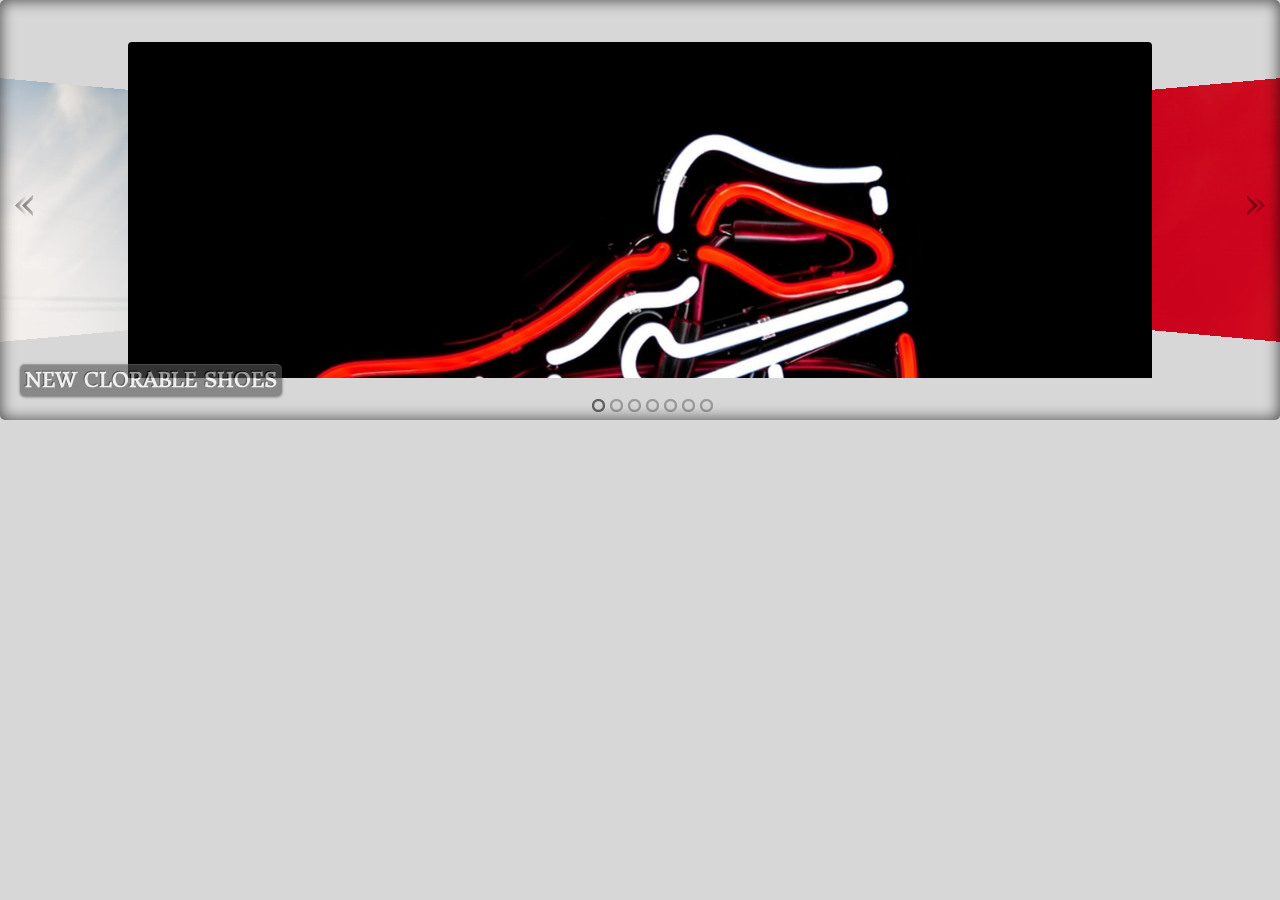
<file: slider1/contect.html>
<!DOCTYPE html>
<html>
<head>
	<title>Jquery carousel slider</title>
	<meta http-equiv="content-type" content="text/html; charset=utf-8" />
	<meta name="description" content="Made with WOW Slider - Create beautiful, responsive image sliders in a few clicks. Awesome skins and animations. Jquery carousel slider" />
	
	<!-- Start WOWSlider.com HEAD section --> <!-- add to the <head> of your page -->
	<link rel="stylesheet" type="text/css" href="engine1/style.css" />
	<script type="text/javascript" src="engine1/jquery.js"></script>
	<!-- End WOWSlider.com HEAD section -->

</head>
<body style="background-color:#d7d7d7;margin:auto">
	
	<!-- Start WOWSlider.com BODY section --> <!-- add to the <body> of your page -->
	<div id="wowslider-container1">
	<div class="ws_images"><ul>
		<li><img src="data1/images/a1.jpg" alt="NEW CLORABLE SHOES" title="NEW CLORABLE SHOES" id="wows1_0"/></li>
		<li><img src="data1/images/a2.jpg" alt="NIKE SHOES COLLACTION" title="NIKE SHOES COLLACTION" id="wows1_1"/></li>
		<li><img src="data1/images/a3.jpg" alt="NEW BALANCE SHOES " title="NEW BALANCE SHOES " id="wows1_2"/></li>
		<li><img src="data1/images/a4.jpg" alt="WOMEN SHOES COLLACTION" title="WOMEN SHOES COLLACTION" id="wows1_3"/></li>
		<li><img src="data1/images/a5.jpg" alt="ASICS SHOES COLLACTION" title="ASICS SHOES COLLACTION" id="wows1_4"/></li>
		<li><a href="http://wowslider.net"><img src="data1/images/a6.jpg" alt="html slideshow" title="KERING  (PUMA) SHOES COLLACTION" id="wows1_5"/></a></li>
		<li><img src="data1/images/a7.jpg" alt="SKEACHERS SHOES COLLACTION" title="SKEACHERS SHOES COLLACTION" id="wows1_6"/></li>
	</ul></div>
	<div class="ws_bullets"><div>
		<a href="#" title="NEW CLORABLE SHOES"><span><img src="data1/tooltips/a1.jpg" alt="NEW CLORABLE SHOES"/>1</span></a>
		<a href="#" title="NIKE SHOES COLLACTION"><span><img src="data1/tooltips/a2.jpg" alt="NIKE SHOES COLLACTION"/>2</span></a>
		<a href="#" title="NEW BALANCE SHOES "><span><img src="data1/tooltips/a3.jpg" alt="NEW BALANCE SHOES "/>3</span></a>
		<a href="#" title="WOMEN SHOES COLLACTION"><span><img src="data1/tooltips/a4.jpg" alt="WOMEN SHOES COLLACTION"/>4</span></a>
		<a href="#" title="ASICS SHOES COLLACTION"><span><img src="data1/tooltips/a5.jpg" alt="ASICS SHOES COLLACTION"/>5</span></a>
		<a href="#" title="KERING  (PUMA) SHOES COLLACTION"><span><img src="data1/tooltips/a6.jpg" alt="KERING  (PUMA) SHOES COLLACTION"/>6</span></a>
		<a href="#" title="SKEACHERS SHOES COLLACTION"><span><img src="data1/tooltips/a7.jpg" alt="SKEACHERS SHOES COLLACTION"/>7</span></a>
	</div></div><div class="ws_script" style="position:absolute;left:-99%"><a href="http://wowslider.net">jquery carousel slider</a> by WOWSlider.com v9.0</div>
	<div class="ws_shadow"></div>
	</div>	
	<script type="text/javascript" src="engine1/wowslider.js"></script>
	<script type="text/javascript" src="engine1/script.js"></script>
	<!-- End WOWSlider.com BODY section -->

</body>
</html>
</file>
<file: style.css>
.main
{
	height: 2500px;
	width: 1400px;
	margin: 0px auto;
	padding: 0;
}
.header
{
	height: 200px;
	width: 1200px;
	margin: 0px auto;
	padding: 0;
}
.logo
{
	height: 100px;
	width: 400px;
	margin: 0px auto;
	padding: 0;
	float: left;
}
.menu {
	float: right;
	width: 600px;
	height: 90px;
	margin: 0 auto;
	padding: 0;
}

.menu ul {
	float: right;
	margin: 0;
	padding: 50px 0px 0px 0px;
	list-style: none;
	line-height: normal;
}

.menu li {
	float: left;
	padding: 0px 0px 0px 0px;
}

.menu a {
	display: block;
	margin-right: 1px;
	padding: 10px 20px 10px 20px;
	text-decoration: none;
	text-align: center;
	text-transform: uppercase;
	font-family: 'Oswald', sans-serif;
	font-size: 14px;
	font-weight: 300;
	color: #12212F;
	border: none;
}

.menu a:hover, .menu .current_page_item a {
	text-decoration: blue;
	color: yellow;
	text-decoration-color: red;
}

.menu .current_page_item a {
	background: #132434;
	border-radius: 5px;
}
.slider
{
	height: 800px;
	width: 1200px;
	margin: 0px auto;
	overflow-wrap: hidden;
}
.s1
{
	width: 1400px;
	height: 50px;
	margin: 0px auto;
	background-color: skyblue;
	text-align: center;
	margin-top: -50px;
	font-size: 40px;
	border-radius: 20px 20px 20px 20px;
}
.a1
{
	height: 400px;
	width: 1200px;
	margin:0px auto;
	font-size: 50px;
	text-align: center;
	margin-top: 80px;
}
.contain
{
 	height:1200px;
 	width: 1200px;
 	margin: 0px auto;
 	padding: 0;
}
.con1
{
	height: 600px;
	width: 1200px;
	margin:0px auto;
	padding: 0;
	margin-top: -140px;
}
.c1
{
	height: 400px;
	width: 500px;
	margin:0px auto;
	padding: 0;
	float: left;
}
.c2
{
	height: 400px;
	width: 500px;
	margin:0px auto;
	padding: 0;
	float:left;
	margin-left: 150px;
}
.c1 h2
{
	font-size: 40px;
	text-align: center;
}	
.c2 h2
{
	font-size: 40px;
	text-align: center;
}
.a2
{
	font-family: "Rokkitt", Georgia, serif;
	height: 400px;
	width: 1200px;
	margin:0px auto;
	font-size: 20px;
	text-align: center;
	margin-top: -50px;
	color: rgba(0, 0, 0, 0.3);
}
.con2
{
	height: 400px;
	width: 1400px;
	margin-top: -300px;
	padding: 0;

}
.t1
{
	height: 300px;
	width: 280px;
	margin:0px auto;
	padding: 0;
	float: left;
	margin-left: -100px;
}
.t2
{
	height: 300px;
	width: 280px;
	margin:0px auto;
	padding: 0;
	float: left;
}
.t3
{
	height: 300px;
	width: 280px;
	margin:0px auto;
	padding: 0;
	float: left;
	margin-top:-400px;
	margin-left: 450px;
}
.t4
{
	height: 300px;
	width: 280px;
	margin:0px auto;
	padding: 0;
	float: left;
	margin-top:-580px;
	margin-left: 820px;
}
.t5
{
	height: 300px;
	width: 280px;
	margin:0px auto;
	padding: 0;
	float: right;
	margin-top:-580px;
	margin-right: 
	 
}
.footer
{
	height: 100px;
	width: 1200px;
	margin:0px auto;
	padding: 0;
	background-color:skyblue;
	border-radius: 30px 30px 30px 30px;
}
.f1
{
	margin: 0;
	padding-top: 10px;
	letter-spacing: 1px;
	line-height: normal;
	font-size: 18px;
	text-transform: uppercase;
	text-align: center;
	color: yellow;
}
/*men's*/
.m1
{
	width: 1200px;
	height: 50px;
	margin: 0px auto;
	background-color: grey;
	text-align: center;
	margin-top: -50px;
	color: white;
	font-size: 25px;
	margin-top: -200px;
}
.co1
{
	height: 800px;
	width: 1400px;
	padding: 0;
	margin: 0px auto;
	margin-top: 50px;
}
.o1
{
	float: left;
	width: 400px;
	height: 600px;
	margin-left:50px;
}
.o2
{
	float: left;
	height: 600px;
	width: 400px;
	margin-left: 40px;
}
.o3
{
	float: left;
	height: 600px;
	width: 400px;
	margin-left: 40px
}
.

{
	height: 1000px;
	width: 1300px;
	margin: 0px auto;
	padding: 0;
}
.b1
{
	height:400px;
	width: 300px;
	float: left;
	margin-top: -250px;
}
.b2
{
	height: 400px;
	width: 300px;
	float: left;
	margin-top: -250px;
}
.b3
{
	height: 400px;
	width: 300px;
	float: left;
	margin-top: -250px;
}
.b4
{
	height: 400px;
	width: 300px;
	float: left;
	margin-top: -250px;
}

.b5
{
	height:400px;
	width: 300px;
	float: left;
	
}
.b6
{
	height: 400px;
	width: 300px;
	float: left;
	
}
.b7
{
	height: 400px;
	width: 300px;
	float: left;
	
}
.b8
{
	height: 400px;
	width: 300px;
	float: left;
	
}

.b9
{
	height:400px;
	width: 300px;
	float: left;
	
}
.b10
{
	height: 400px;
	width: 300px;
	float: left;
	
}
.b11
{
	height: 400px;
	width: 300px;
	float: left;
	
}
.b12
{
	height: 400px;
	width: 300px;
	float: left;
	
}
.a3
{
	font-family: "Rokkitt", Georgia, serif;
	height: 400px;
	width: 1200px;
	margin:0px auto;
	font-size: 20px;
	text-align: center;
	margin-top: -50px;
	color: rgba(0, 0, 0, 0.3);
}
/*women's*/
.m1
{
	width: 1200px;
	height: 50px;
	margin: 0px auto;
	background-color: grey;
	text-align: center;
	margin-top: -50px;
	color: white;
	font-size: 25px;
	margin-top: -200px;
}
.co1
{
	height: 800px;
	width: 1400px;
	padding: 0;
	margin: 0px auto;
	margin-top: 50px;
}
.o1
{
	float: left;
	width: 400px;
	height: 600px;
	margin-left:50px;
}
.o2
{
	float: left;
	height: 600px;
	width: 400px;
	margin-left: 40px;
}
.o3
{
	float: left;
	height: 600px;
	width: 400px;
	margin-left: 40px
}
.v1

{
	height: 1000px;
	width: 1300px;
	margin: 0px auto;
	padding: 0;
}
.b1
{
	height:400px;
	width: 300px;
	float: left;
	margin-top: -250px;
}
.b2
{
	height: 400px;
	width: 300px;
	float: left;
	margin-top: -250px;
}
.b3
{
	height: 400px;
	width: 300px;
	float: left;
	margin-top: -250px;
}
.b4
{
	height: 400px;
	width: 300px;
	float: left;
	margin-top: -250px;
}

.b5
{
	height:400px;
	width: 300px;
	float: left;
	
}
.b6
{
	height: 400px;
	width: 300px;
	float: left;
	
}
.b7
{
	height: 400px;
	width: 300px;
	float: left;
	
}
.b8
{
	height: 400px;
	width: 300px;
	float: left;
	
}

.b9
{
	height:400px;
	width: 300px;
	float: left;
	
}
.b10
{
	height: 400px;
	width: 300px;
	float: left;
	
}
.b11
{
	height: 400px;
	width: 300px;
	float: left;
	
}
.b12
{
	height: 400px;
	width: 300px;
	float: left;
	
}
.a3
{
	font-family: "Rokkitt", Georgia, serif;
	height: 400px;
	width: 1200px;
	margin:0px auto;
	font-size: 20px;
	text-align: center;
	margin-top: -50px;
	color: rgba(0, 0, 0, 0.3);
}
/*about*/
.d1
{
	height: 500px;
	width: 1200px;
	margin: 0px auto;
	padding: 0;
}
.e1
{
	height: 500px;
	width: 600px;
	float: left;
}
.e2
{
	height: 500px;
	width: 600px;
	float: right;
}
/*contect*/
.condown
{
	height: 600px;
	width: 1000px;
	margin: 0px auto;
	padding:0;
}
.p1

{
	float: left;
	margin: 0px auto;
	padding: 0;
	margin-top: 100px;

}
.p2
{
	float: right;
	margin-top: -550px;
}

input,type,text
{
	border-radius: 10px 10px 10px 10px;
	height: 30px;
}
</file>
<file: css/default.css>
/* General Demo Style */
@import url(http://fonts.googleapis.com/css?family=Lato:300,400,700);

@font-face {
	font-family: 'codropsicons';
	src:url('../fonts/codropsicons/codropsicons.eot');
	src:url('../fonts/codropsicons/codropsicons.eot?#iefix') format('embedded-opentype'),
		url('../fonts/codropsicons/codropsicons.woff') format('woff'),
		url('../fonts/codropsicons/codropsicons.ttf') format('truetype'),
		url('../fonts/codropsicons/codropsicons.svg#codropsicons') format('svg');
	font-weight: normal;
	font-style: normal;
}

*, *:after, *:before { -webkit-box-sizing: border-box; -moz-box-sizing: border-box; box-sizing: border-box; }
body, html { font-size: 100%; padding: 0; margin: 0;}

/* Clearfix hack by Nicolas Gallagher: http://nicolasgallagher.com/micro-clearfix-hack/ */
.clearfix:before, .clearfix:after { content: " "; display: table; }
.clearfix:after { clear: both; }

body {
	font-family: 'Lato', Calibri, Arial, sans-serif;
	color: #b3b9bf;
	background: #f9f9f9;
}

a {
	color: #888;
	text-decoration: none;
}

a:hover,
a:active {
	color: #333;
}

/* Header Style */
.container > header {
	margin: 0 auto;
	padding: 2em;
	text-align: center;
	background: rgba(0,0,0,0.01);
}

.container > header h1 {
	font-size: 2.625em;
	line-height: 1.3;
	margin: 0;
	font-weight: 300;
}

/* To Navigation Style */
.codrops-top {
	background: #fff;
	background: rgba(255, 255, 255, 0.6);
	text-transform: uppercase;
	width: 100%;
	font-size: 0.69em;
	line-height: 2.2;
}

.codrops-top a {
	padding: 0 1em;
	letter-spacing: 0.1em;
	color: #888;
	display: inline-block;
}

.codrops-top a:hover {
	background: rgba(255,255,255,0.95);
	color: #333;
}

.codrops-top span.right {
	float: right;
}

.codrops-top span.right a {
	float: left;
	display: block;
}

.codrops-icon:before {
	font-family: 'codropsicons';
	margin: 0 4px;
	speak: none;
	font-style: normal;
	font-weight: normal;
	font-variant: normal;
	text-transform: none;
	line-height: 1;
	-webkit-font-smoothing: antialiased;
}

.codrops-icon-drop:before {
	content: "\e001";
}

.codrops-icon-prev:before {
	content: "\e004";
}

.codrops-icon-archive:before {
	content: "\e002";
}

.codrops-icon-next:before {
	content: "\e000";
}

.codrops-icon-about:before {
	content: "\e003";
}

/* Demo Buttons Style */
.codrops-demos {
	padding-top: 1em;
	font-size: 0.9em;
}

.codrops-demos a {
	display: inline-block;
	margin: 0.5em;
	padding: 0.7em 1.1em;
	border: 3px solid #b3b9bf;
	color: #b3b9bf;
	font-weight: 700;
}

.codrops-demos a:hover,
.codrops-demos a.current-demo,
.codrops-demos a.current-demo:hover {
	border-color: #2c3f52;
	color: #2c3f52;
}

@media screen and (max-width: 25em) {

	.codrops-icon span {
		display: none;
	}

}
</file>
<file: css/component.css>
.grid {
	padding: 20px 20px 100px 20px;
	max-width: 1300px;
	margin: 0 auto;
	list-style: none;
	text-align: center;
}

.grid li {
	display: inline-block;
	width: 440px;
	margin: 0;
	padding: 20px;
	text-align: left;
	position: relative;
}

.grid figure {
	margin: 0;
	position: relative;
}

.grid figure img {
	max-width: 100%;
	display: block;
	position: relative;
}

.grid figcaption {
	position: absolute;
	top: 0;
	left: 0;
	padding: 20px;
	background: #2c3f52;
	color: #ed4e6e;
}

.grid figcaption h3 {
	margin: 0;
	padding: 0;
	color: #fff;
}

.grid figcaption span:before {
	content: 'by ';
}

.grid figcaption a {
	text-align: center;
	padding: 5px 10px;
	border-radius: 2px;
	display: inline-block;
	background: #ed4e6e;
	color: #fff;
}

/* Individual Caption Styles */

/* Caption Style 1 */
.cs-style-1 figcaption {
	height: 100%;
	width: 100%;
	opacity: 0;
	text-align: center;
	-webkit-backface-visibility: hidden;
	-moz-backface-visibility: hidden;
	backface-visibility: hidden;
	-webkit-transition: -webkit-transform 0.3s, opacity 0.3s;
	-moz-transition: -moz-transform 0.3s, opacity 0.3s;
	transition: transform 0.3s, opacity 0.3s;
}

.no-touch .cs-style-1 figure:hover figcaption,
.cs-style-1 figure.cs-hover figcaption {
	opacity: 1;
	-webkit-transform: translate(15px, 15px);
	-moz-transform: translate(15px, 15px);
	-ms-transform: translate(15px, 15px);
	transform: translate(15px, 15px);
}

.cs-style-1 figcaption h3 {
	margin-top: 70px;
}

.cs-style-1 figcaption span {
	display: block;
}

.cs-style-1 figcaption a {
	margin-top: 30px;
}

/* Caption Style 2 */
.cs-style-2 figure img {
	z-index: 10;
	-webkit-transition: -webkit-transform 0.4s;
	-moz-transition: -moz-transform 0.4s;
	transition: transform 0.4s;
}

.no-touch .cs-style-2 figure:hover img,
.cs-style-2 figure.cs-hover img {
	-webkit-transform: translateY(-90px);
	-moz-transform: translateY(-90px);
	-ms-transform: translateY(-90px);
	transform: translateY(-90px);
}

.cs-style-2 figcaption {
	height: 90px;
	width: 100%;
	top: auto;
	bottom: 0;
}

.cs-style-2 figcaption a {
	position: absolute;
	right: 20px;
	top: 30px;
}

/* Caption Style 3 */
.cs-style-3 figure {
	overflow: hidden;
}

.cs-style-3 figure img {
	-webkit-transition: -webkit-transform 0.4s;
	-moz-transition: -moz-transform 0.4s;
	transition: transform 0.4s;
}

.no-touch .cs-style-3 figure:hover img,
.cs-style-3 figure.cs-hover img {
	-webkit-transform: translateY(-50px);
	-moz-transform: translateY(-50px);
	-ms-transform: translateY(-50px);
	transform: translateY(-50px);
}

.cs-style-3 figcaption {
	height: 100px;
	width: 100%;
	top: auto;
	bottom: 0;
	opacity: 0;
	-webkit-transform: translateY(100%);
	-moz-transform: translateY(100%);
	-ms-transform: translateY(100%);
	transform: translateY(100%);
	-webkit-transition: -webkit-transform 0.4s, opacity 0.1s 0.3s;
	-moz-transition: -moz-transform 0.4s, opacity 0.1s 0.3s;
	transition: transform 0.4s, opacity 0.1s 0.3s;
}

.no-touch .cs-style-3 figure:hover figcaption,
.cs-style-3 figure.cs-hover figcaption {
	opacity: 1;
	-webkit-transform: translateY(0px);
	-moz-transform: translateY(0px);
	-ms-transform: translateY(0px);
	transform: translateY(0px);
	-webkit-transition: -webkit-transform 0.4s, opacity 0.1s;
	-moz-transition: -moz-transform 0.4s, opacity 0.1s;
	transition: transform 0.4s, opacity 0.1s;
}

.cs-style-3 figcaption a {
	position: absolute;
	bottom: 20px;
	right: 20px;
}

/* Caption Style 4 */
.cs-style-4 li {
	-webkit-perspective: 1700px;
	-moz-perspective: 1700px;
	perspective: 1700px;
	-webkit-perspective-origin: 0 50%;
	-moz-perspective-origin: 0 50%;
	perspective-origin: 0 50%;
}

.cs-style-4 figure {
	-webkit-transform-style: preserve-3d;
	-moz-transform-style: preserve-3d;
	transform-style: preserve-3d;
}

.cs-style-4 figure > div {
	overflow: hidden;
}

.cs-style-4 figure img {
	-webkit-transition: -webkit-transform 0.4s;
	-moz-transition: -moz-transform 0.4s;
	transition: transform 0.4s;
}

.no-touch .cs-style-4 figure:hover img,
.cs-style-4 figure.cs-hover img {
	-webkit-transform: translateX(25%);
	-moz-transform: translateX(25%);
	-ms-transform: translateX(25%);
	transform: translateX(25%);
}

.cs-style-4 figcaption {
	height: 100%;
	width: 50%;
	opacity: 0;
	-webkit-backface-visibility: hidden;
	-moz-backface-visibility: hidden;
	backface-visibility: hidden;
	-webkit-transform-origin: 0 0;
	-moz-transform-origin: 0 0;
	transform-origin: 0 0;
	-webkit-transform: rotateY(-90deg);
	-moz-transform: rotateY(-90deg);
	transform: rotateY(-90deg);
	-webkit-transition: -webkit-transform 0.4s, opacity 0.1s 0.3s;
	-moz-transition: -moz-transform 0.4s, opacity 0.1s 0.3s;
	transition: transform 0.4s, opacity 0.1s 0.3s;
}

.no-touch .cs-style-4 figure:hover figcaption,
.cs-style-4 figure.cs-hover figcaption {
	opacity: 1;
	-webkit-transform: rotateY(0deg);
	-moz-transform: rotateY(0deg);
	transform: rotateY(0deg);
	-webkit-transition: -webkit-transform 0.4s, opacity 0.1s;
	-moz-transition: -moz-transform 0.4s, opacity 0.1s;
	transition: transform 0.4s, opacity 0.1s;
}

.cs-style-4 figcaption a {
	position: absolute;
	bottom: 20px;
	right: 20px;
}

/* Caption Style 5 */
.cs-style-5 figure img {
	z-index: 10;
	-webkit-transition: -webkit-transform 0.4s;
	-moz-transition: -moz-transform 0.4s;
	transition: transform 0.4s;
}

.no-touch .cs-style-5 figure:hover img,
.cs-style-5 figure.cs-hover img {
	-webkit-transform: scale(0.4);
	-moz-transform: scale(0.4);
	-ms-transform: scale(0.4);
	transform: scale(0.4);
}

.cs-style-5 figcaption {
	height: 100%;
	width: 100%;
	opacity: 0;
	-webkit-transform: scale(0.7);
	-moz-transform: scale(0.7);
	-ms-transform: scale(0.7);
	transform: scale(0.7);
	-webkit-backface-visibility: hidden;
	-moz-backface-visibility: hidden;
	backface-visibility: hidden;
	-webkit-transition: -webkit-transform 0.4s, opacity 0.4s;
	-moz-transition: -moz-transform 0.4s, opacity 0.4s;
	transition: transform 0.4s, opacity 0.4s;
}

.no-touch .cs-style-5 figure:hover figcaption,
.cs-style-5 figure.cs-hover figcaption {
	-webkit-transform: scale(1);
	-moz-transform: scale(1);
	-ms-transform: scale(1);
	transform: scale(1);
	opacity: 1;
}

.cs-style-5 figure a {
	position: absolute;
	bottom: 20px;
	right: 20px;
}

/* Caption Style 6 */
.cs-style-6 figure img {
	z-index: 10;
	-webkit-transition: -webkit-transform 0.4s;
	-moz-transition: -moz-transform 0.4s;
	transition: transform 0.4s;
}

.no-touch .cs-style-6 figure:hover img,
.cs-style-6 figure.cs-hover img {
	-webkit-transform: translateY(-50px) scale(0.5);
	-moz-transform: translateY(-50px) scale(0.5);
	-ms-transform: translateY(-50px) scale(0.5);
	transform: translateY(-50px) scale(0.5);
}

.cs-style-6 figcaption {
	height: 100%;
	width: 100%;
}

.cs-style-6 figcaption h3 {
	margin-top: 60%;
}

.cs-style-6 figcaption a {
	position: absolute;
	bottom: 20px;
	right: 20px;
}

/* Caption Style 7 */
.cs-style-7 li:first-child { z-index: 6; }
.cs-style-7 li:nth-child(2) { z-index: 5; }
.cs-style-7 li:nth-child(3) { z-index: 4; }
.cs-style-7 li:nth-child(4) { z-index: 3; }
.cs-style-7 li:nth-child(5) { z-index: 2; }
.cs-style-7 li:nth-child(6) { z-index: 1; }

.cs-style-7 figure img {
	z-index: 10;
}

.cs-style-7 figcaption {
	height: 100%;
	width: 100%;
	opacity: 0;
	-webkit-backface-visibility: hidden;
	-moz-backface-visibility: hidden;
	backface-visibility: hidden;
	-webkit-transition: opacity 0.3s, height 0.3s, box-shadow 0.3s;
	-moz-transition: opacity 0.3s, height 0.3s, box-shadow 0.3s;
	transition: opacity 0.3s, height 0.3s, box-shadow 0.3s;
	box-shadow: 0 0 0 0px #2c3f52;
}

.no-touch .cs-style-7 figure:hover figcaption,
.cs-style-7 figure.cs-hover figcaption {
	opacity: 1;
	height: 130%;
	box-shadow: 0 0 0 10px #2c3f52;
}

.cs-style-7 figcaption h3 {
	margin-top: 86%;
}

.cs-style-7 figcaption h3,
.cs-style-7 figcaption span,
.cs-style-7 figcaption a {
	opacity: 0;
	-webkit-transition: opacity 0s;
	-moz-transition: opacity 0s;
	transition: opacity 0s;
}

.cs-style-7 figcaption a {
	position: absolute;
	bottom: 20px;
	right: 20px;
}

.no-touch .cs-style-7 figure:hover figcaption h3,
.no-touch .cs-style-7 figure:hover figcaption span,
.no-touch .cs-style-7 figure:hover figcaption a,
.cs-style-7 figure.cs-hover figcaption h3,
.cs-style-7 figure.cs-hover figcaption span,
.cs-style-7 figure.cs-hover figcaption a {
	-webkit-transition: opacity 0.3s 0.2s;
	-moz-transition: opacity 0.3s 0.2s;
	transition: opacity 0.3s 0.2s;
	opacity: 1;
}

@media screen and (max-width: 31.5em) {
	.grid {
		padding: 10px 10px 100px 10px;
	}
	.grid li {
		width: 100%;
		min-width: 300px;
	}
}
</file>
<file: engine1/style.css>
/*
 *	generated by WOW Slider 9.0
 *	template Cloud
 */
@import url(https://fonts.googleapis.com/css?family=Donegal+One&subset=latin,latin-ext);
#wowslider-container1 { 
	display: table;
	zoom: 1; 
	position: relative;
	width: 100%;
	max-width: 1280px;
	max-height:720px;
	margin:0px auto 0px;
	z-index:90;
	text-align:left; /* reset align=center */
	font-size: 10px;
	text-shadow: none; /* fix some user styles */

	/* reset box-sizing (to boostrap friendly) */
	-webkit-box-sizing: content-box;
	-moz-box-sizing: content-box;
	box-sizing: content-box; 
}
* html #wowslider-container1{ width:1280px }
#wowslider-container1 .ws_images ul{
	position:relative;
	width: 10000%; 
	height:100%;
	left:0;
	list-style:none;
	margin:0;
	padding:0;
	border-spacing:0;
	overflow: visible;
	/*table-layout:fixed;*/
}
#wowslider-container1 .ws_images ul li{
	position: relative;
	width:1%;
	height:100%;
	line-height:0; /*opera*/
	overflow: hidden;
	float:left;
	/*font-size:0;*/
	padding:0 0 0 0 !important;
	margin:0 0 0 0 !important;
}

#wowslider-container1 .ws_images{
	position: relative;
	left:0;
	top:0;
	height:100%;
	max-height:720px;
	max-width: 1280px;
	vertical-align: top;
	border:none;
	overflow: hidden;
}
#wowslider-container1 .ws_images ul a{
	width:100%;
	height:100%;
	max-height:720px;
	display:block;
	color:transparent;
}
#wowslider-container1 img{
	max-width: none !important;
}
#wowslider-container1 .ws_images .ws_list img,
#wowslider-container1 .ws_images > div > img{
	width:100%;
	border:none 0;
	max-width: none;
	padding:0;
	margin:0;
}
#wowslider-container1 .ws_images > div > img {
	max-height:720px;
}

#wowslider-container1 .ws_images iframe {
	position: absolute;
	z-index: -1;
}

#wowslider-container1 .ws-title > div {
	display: inline-block !important;
}

#wowslider-container1 a{ 
	text-decoration: none; 
	outline: none; 
	border: none; 
}

#wowslider-container1  .ws_bullets { 
	float: left;
	position:absolute;
	z-index:70;
}
#wowslider-container1  .ws_bullets div{
	position:relative;
	float:left;
	font-size: 0px;
}
/* compatibility with Joomla styles */
#wowslider-container1  .ws_bullets a {
	line-height: 0;
}

#wowslider-container1  .ws_script{
	display:none;
}
#wowslider-container1 sound, 
#wowslider-container1 object{
	position:absolute;
}

/* prevent some of users reset styles */
#wowslider-container1 .ws_effect {
	position: static;
	width: 100%;
	height: 100%;
}

#wowslider-container1 .ws_photoItem {
	border: 2em solid #fff;
	margin-left: -2em;
	margin-top: -2em;
}
#wowslider-container1 .ws_cube_side {
	background: #A6A5A9;
}


#wowslider-container1.ws_gestures {
	cursor: -webkit-grab;
	cursor: -moz-grab;
	cursor: url("[data-uri]"), move;
}
#wowslider-container1.ws_gestures.ws_grabbing {
	cursor: -webkit-grabbing;
	cursor: -moz-grabbing;
	cursor: url("[data-uri]"), move;
}

/* hide controls when video start play */
#wowslider-container1.ws_video_playing .ws_bullets,
#wowslider-container1.ws_video_playing .ws_fullscreen,
#wowslider-container1.ws_video_playing .ws_next,
#wowslider-container1.ws_video_playing .ws_prev {
	display: none;
}


/* youtube/vimeo buttons */
#wowslider-container1 .ws_video_btn {
	position: absolute;
	display: none;
	cursor: pointer;
	top: 0;
	left: 0;
	width: 100%;
	height: 100%;
	z-index: 55;
}
#wowslider-container1 .ws_video_btn.ws_youtube,
#wowslider-container1 .ws_video_btn.ws_vimeo {
	display: block;
}
#wowslider-container1 .ws_video_btn div {
	position: absolute;
	background-image: url(./playvideo.png);
	background-size: 200%;
	top: 50%;
	left: 50%;
	width: 7em;
	height: 5em;
	margin-left: -3.5em;
	margin-top: -2.5em;
}
#wowslider-container1 .ws_video_btn.ws_youtube div {
	background-position: 0 0;
}
#wowslider-container1 .ws_video_btn.ws_youtube:hover div {
	background-position: 100% 0;
}
#wowslider-container1 .ws_video_btn.ws_vimeo div {
	background-position: 0 100%;
}
#wowslider-container1 .ws_video_btn.ws_vimeo:hover div {
	background-position: 100% 100%;
}

#wowslider-container1 .ws_playpause.ws_hide {
	display: none !important;
}
#wowslider-container1  .ws_bullets { 
	padding: 10px; 
}
#wowslider-container1 .ws_bullets a { 
	margin-left:5px;
	width:13px;
	height:13px;
	background: url(./bullet.png) left top;
	float: left; 
	text-indent: -4000px; 
	position:relative;
	color:transparent;
}
#wowslider-container1 .ws_bullets a:hover{
	background-position: 0 50%;
}
#wowslider-container1 .ws_bullets a.ws_selbull{
	background-position: 0 100%;
} 
#wowslider-container1 a.ws_next, #wowslider-container1 a.ws_prev {
	position:absolute;
	top:50%;
	margin-top:-1.5em;
	z-index:60;
	height: 2.2em;
	width: 1.8em;
	background-image: url(./arrows.png);
	background-size: 200%;
}
#wowslider-container1 a.ws_next{
	background-position: 100% 0; 
	right:1.5em;
}
#wowslider-container1 a.ws_prev {
	left:1.5em;
	background-position: 0 0; 
}
#wowslider-container1 a.ws_next:hover{
	background-position: 100% 100%;
}
#wowslider-container1 a.ws_prev:hover {
	background-position: 0 100%; 
}

/*playpause*/
#wowslider-container1 .ws_playpause {
    width: 1.8em;
    height: 2.2em;
    position: absolute;
    top: 50%;
    left: 50%;
    margin-left: -0.9em;
    margin-top: -1.5em;
    z-index: 59;
	background-size: 100%;
}

#wowslider-container1 .ws_pause {
    background-image: url(./pause.png);
}

#wowslider-container1 .ws_play {
    background-image: url(./play.png);
}

#wowslider-container1 .ws_pause:hover, #wowslider-container1 .ws_play:hover {
    background-position: 100% 100% !important;
}
/* bottom center */
#wowslider-container1  .ws_bullets {
    bottom:-2px;
	left:50%;
}
#wowslider-container1  .ws_bullets div{
	left:-50%;
}
#wowslider-container1 .ws_bullets .ws_bulframe {
	bottom: 20px;
}
#wowslider-container1 .ws-title{
	position: absolute;
    font: 2em 'Donegal One', Georgia, serif;
	bottom:1.2em;
	left: 1em;
	margin-right:1em;
	z-index: 50;
	color: #fff;
	text-shadow: -0.05em -0.05em 0 #000000;
	line-height: 1.1em;
	font-weight: bold;
}
#wowslider-container1 .ws-title div,#wowslider-container1 .ws-title span{
	display:inline-block;
	padding:0.25em;
	background:#555555;
	-webkit-border-radius: 0.25em;
	-moz-border-radius: 0.25em;
	border-radius:0.25em;
	opacity:0.6;
	filter:progid:DXImageTransform.Microsoft.Alpha(opacity=80);
	-webkit-box-shadow:0 0.05em 0.05em rgba(225, 225, 225, 0.3) inset, 0 0.05em 0.15em rgba(0, 0, 0, 0.8);
	-moz-border-radius:0 0.05em 0.05em rgba(225, 225, 225, 0.3) inset, 0 0.05em 0.15em rgba(0, 0, 0, 0.8);
	box-shadow: 0 0.05em 0.05em rgba(225, 225, 225, 0.3) inset, 0 0.05em 0.15em rgba(0, 0, 0, 0.8);
}
#wowslider-container1 .ws-title div{
	display:block;
	margin-top:0.25em;
    font-size: 0.8em;
    font-weight: normal;
}#wowslider-container1 .ws_images > ul{
	animation: wsBasic 28s infinite;
	-moz-animation: wsBasic 28s infinite;
	-webkit-animation: wsBasic 28s infinite;
}
@keyframes wsBasic{0%{left:-0%} 7.14%{left:-0%} 14.29%{left:-100%} 21.43%{left:-100%} 28.57%{left:-200%} 35.71%{left:-200%} 42.86%{left:-300%} 50%{left:-300%} 57.14%{left:-400%} 64.29%{left:-400%} 71.43%{left:-500%} 78.57%{left:-500%} 85.71%{left:-600%} 92.86%{left:-600%} }
@-moz-keyframes wsBasic{0%{left:-0%} 7.14%{left:-0%} 14.29%{left:-100%} 21.43%{left:-100%} 28.57%{left:-200%} 35.71%{left:-200%} 42.86%{left:-300%} 50%{left:-300%} 57.14%{left:-400%} 64.29%{left:-400%} 71.43%{left:-500%} 78.57%{left:-500%} 85.71%{left:-600%} 92.86%{left:-600%} }
@-webkit-keyframes wsBasic{0%{left:-0%} 7.14%{left:-0%} 14.29%{left:-100%} 21.43%{left:-100%} 28.57%{left:-200%} 35.71%{left:-200%} 42.86%{left:-300%} 50%{left:-300%} 57.14%{left:-400%} 64.29%{left:-400%} 71.43%{left:-500%} 78.57%{left:-500%} 85.71%{left:-600%} 92.86%{left:-600%} }

#wowslider-container1 .ws_images {
	border-radius:5px;
	-webkit-border-radius: 5px;
	-moz-border-radius: 5px;
}
#wowslider-container1 .ws_effect img{
	border-radius:5px;
	-webkit-border-radius: 5px;
	-moz-border-radius: 5px;
}
#wowslider-container1 .ws_cover{
	opacity: 1 !important;
	background: transparent !important;
	border-radius:5px;
	-webkit-border-radius: 5px;
	-moz-border-radius: 5px;
	box-shadow:0 0 15px rgba(0, 0, 0, 0.7) inset;
	-webkit-box-shadow:0 0 15px rgba(0, 0, 0, 0.7) inset;
	-moz-border-radius:0 0 15px rgba(0, 0, 0, 0.7) inset;
}
#wowslider-container1 .ws_bullets  a img{
	text-indent:0;
	display:block;
	bottom:15px;
	left:-43px;
	visibility:hidden;
	position:absolute;
    -moz-box-shadow: 0 0 5px #000000;
    box-shadow: 0 0 5px #000000;
    border: 3px solid #818285;
	max-width:none;
	border-radius:5px;
	-webkit-border-radius: 5px;
	-moz-border-radius: 5px;
}
#wowslider-container1 .ws_bullets a:hover img{
	visibility:visible;
}

#wowslider-container1 .ws_bulframe div div{
	height:48px;
	overflow:visible;
	position:relative;
}
#wowslider-container1 .ws_bulframe div {
	left:0;
	overflow:hidden;
	position:relative;
	width:85px;
	background-color:#818285;
}
#wowslider-container1  .ws_bullets .ws_bulframe{
	display:none;
	overflow:visible;
	position:absolute;
	cursor:pointer;
    -moz-box-shadow: 0 0 5px #000000;
    box-shadow: 0 0 5px #000000;
    border: 3px solid #818285;
	border-radius:5px;
	-webkit-border-radius: 5px;
	-moz-border-radius: 5px;
}
#wowslider-container1 .ws_bulframe span{
	display:block;
	position:absolute;
	bottom:-9px;
	margin-left:-5px;
	left:43px;
	background:url(./triangle.png);
	width:15px;
	height:6px;
}#wowslider-container1 .ws_bulframe div div{
	height: auto;
}

@media all and (max-width:760px) {
	#wowslider-container1 .ws_fullscreen {
		display: block;
	}
}
@media all and (max-width:400px){
	#wowslider-container1 .ws_controls,
	#wowslider-container1 .ws_bullets,
	#wowslider-container1 .ws_thumbs{
		display: none
	}
}
</file>
<file: slider1/engine1/style.css>
/*
 *	generated by WOW Slider 9.0
 *	template Cloud
 */
@import url(https://fonts.googleapis.com/css?family=Donegal+One&subset=latin,latin-ext);
#wowslider-container1 { 
	display: table;
	zoom: 1; 
	position: relative;
	width: 100%;
	max-width: 1280px;
	max-height:420px;
	margin:0px auto 0px;
	z-index:90;
	text-align:left; /* reset align=center */
	font-size: 10px;
	text-shadow: none; /* fix some user styles */

	/* reset box-sizing (to boostrap friendly) */
	-webkit-box-sizing: content-box;
	-moz-box-sizing: content-box;
	box-sizing: content-box; 
}
* html #wowslider-container1{ width:1280px }
#wowslider-container1 .ws_images ul{
	position:relative;
	width: 10000%; 
	height:100%;
	left:0;
	list-style:none;
	margin:0;
	padding:0;
	border-spacing:0;
	overflow: visible;
	/*table-layout:fixed;*/
}
#wowslider-container1 .ws_images ul li{
	position: relative;
	width:1%;
	height:100%;
	line-height:0; /*opera*/
	overflow: hidden;
	float:left;
	/*font-size:0;*/
	padding:0 0 0 0 !important;
	margin:0 0 0 0 !important;
}

#wowslider-container1 .ws_images{
	position: relative;
	left:0;
	top:0;
	height:100%;
	max-height:420px;
	max-width: 1280px;
	vertical-align: top;
	border:none;
	overflow: hidden;
}
#wowslider-container1 .ws_images ul a{
	width:100%;
	height:100%;
	max-height:420px;
	display:block;
	color:transparent;
}
#wowslider-container1 img{
	max-width: none !important;
}
#wowslider-container1 .ws_images .ws_list img,
#wowslider-container1 .ws_images > div > img{
	width:100%;
	border:none 0;
	max-width: none;
	padding:0;
	margin:0;
}
#wowslider-container1 .ws_images > div > img {
	max-height:420px;
}

#wowslider-container1 .ws_images iframe {
	position: absolute;
	z-index: -1;
}

#wowslider-container1 .ws-title > div {
	display: inline-block !important;
}

#wowslider-container1 a{ 
	text-decoration: none; 
	outline: none; 
	border: none; 
}

#wowslider-container1  .ws_bullets { 
	float: left;
	position:absolute;
	z-index:70;
}
#wowslider-container1  .ws_bullets div{
	position:relative;
	float:left;
	font-size: 0px;
}
/* compatibility with Joomla styles */
#wowslider-container1  .ws_bullets a {
	line-height: 0;
}

#wowslider-container1  .ws_script{
	display:none;
}
#wowslider-container1 sound, 
#wowslider-container1 object{
	position:absolute;
}

/* prevent some of users reset styles */
#wowslider-container1 .ws_effect {
	position: static;
	width: 100%;
	height: 100%;
}

#wowslider-container1 .ws_photoItem {
	border: 2em solid #fff;
	margin-left: -2em;
	margin-top: -2em;
}
#wowslider-container1 .ws_cube_side {
	background: #A6A5A9;
}


#wowslider-container1.ws_gestures {
	cursor: -webkit-grab;
	cursor: -moz-grab;
	cursor: url("[data-uri]"), move;
}
#wowslider-container1.ws_gestures.ws_grabbing {
	cursor: -webkit-grabbing;
	cursor: -moz-grabbing;
	cursor: url("[data-uri]"), move;
}

/* hide controls when video start play */
#wowslider-container1.ws_video_playing .ws_bullets,
#wowslider-container1.ws_video_playing .ws_fullscreen,
#wowslider-container1.ws_video_playing .ws_next,
#wowslider-container1.ws_video_playing .ws_prev {
	display: none;
}


/* youtube/vimeo buttons */
#wowslider-container1 .ws_video_btn {
	position: absolute;
	display: none;
	cursor: pointer;
	top: 0;
	left: 0;
	width: 100%;
	height: 100%;
	z-index: 55;
}
#wowslider-container1 .ws_video_btn.ws_youtube,
#wowslider-container1 .ws_video_btn.ws_vimeo {
	display: block;
}
#wowslider-container1 .ws_video_btn div {
	position: absolute;
	background-image: url(./playvideo.png);
	background-size: 200%;
	top: 50%;
	left: 50%;
	width: 7em;
	height: 5em;
	margin-left: -3.5em;
	margin-top: -2.5em;
}
#wowslider-container1 .ws_video_btn.ws_youtube div {
	background-position: 0 0;
}
#wowslider-container1 .ws_video_btn.ws_youtube:hover div {
	background-position: 100% 0;
}
#wowslider-container1 .ws_video_btn.ws_vimeo div {
	background-position: 0 100%;
}
#wowslider-container1 .ws_video_btn.ws_vimeo:hover div {
	background-position: 100% 100%;
}

#wowslider-container1 .ws_playpause.ws_hide {
	display: none !important;
}
#wowslider-container1  .ws_bullets { 
	padding: 10px; 
}
#wowslider-container1 .ws_bullets a { 
	margin-left:5px;
	width:13px;
	height:13px;
	background: url(./bullet.png) left top;
	float: left; 
	text-indent: -4000px; 
	position:relative;
	color:transparent;
}
#wowslider-container1 .ws_bullets a:hover{
	background-position: 0 50%;
}
#wowslider-container1 .ws_bullets a.ws_selbull{
	background-position: 0 100%;
} 
#wowslider-container1 a.ws_next, #wowslider-container1 a.ws_prev {
	position:absolute;
	top:50%;
	margin-top:-1.5em;
	z-index:60;
	height: 2.2em;
	width: 1.8em;
	background-image: url(./arrows.png);
	background-size: 200%;
}
#wowslider-container1 a.ws_next{
	background-position: 100% 0; 
	right:1.5em;
}
#wowslider-container1 a.ws_prev {
	left:1.5em;
	background-position: 0 0; 
}
#wowslider-container1 a.ws_next:hover{
	background-position: 100% 100%;
}
#wowslider-container1 a.ws_prev:hover {
	background-position: 0 100%; 
}

/*playpause*/
#wowslider-container1 .ws_playpause {
    width: 1.8em;
    height: 2.2em;
    position: absolute;
    top: 50%;
    left: 50%;
    margin-left: -0.9em;
    margin-top: -1.5em;
    z-index: 59;
	background-size: 100%;
}

#wowslider-container1 .ws_pause {
    background-image: url(./pause.png);
}

#wowslider-container1 .ws_play {
    background-image: url(./play.png);
}

#wowslider-container1 .ws_pause:hover, #wowslider-container1 .ws_play:hover {
    background-position: 100% 100% !important;
}
/* bottom center */
#wowslider-container1  .ws_bullets {
    bottom:-2px;
	left:50%;
}
#wowslider-container1  .ws_bullets div{
	left:-50%;
}
#wowslider-container1 .ws_bullets .ws_bulframe {
	bottom: 20px;
}
#wowslider-container1 .ws-title{
	position: absolute;
    font: 2em 'Donegal One', Georgia, serif;
	bottom:1.2em;
	left: 1em;
	margin-right:1em;
	z-index: 50;
	color: #fff;
	text-shadow: -0.05em -0.05em 0 #000000;
	line-height: 1.1em;
	font-weight: bold;
}
#wowslider-container1 .ws-title div,#wowslider-container1 .ws-title span{
	display:inline-block;
	padding:0.25em;
	background:#555555;
	-webkit-border-radius: 0.25em;
	-moz-border-radius: 0.25em;
	border-radius:0.25em;
	opacity:0.6;
	filter:progid:DXImageTransform.Microsoft.Alpha(opacity=80);
	-webkit-box-shadow:0 0.05em 0.05em rgba(225, 225, 225, 0.3) inset, 0 0.05em 0.15em rgba(0, 0, 0, 0.8);
	-moz-border-radius:0 0.05em 0.05em rgba(225, 225, 225, 0.3) inset, 0 0.05em 0.15em rgba(0, 0, 0, 0.8);
	box-shadow: 0 0.05em 0.05em rgba(225, 225, 225, 0.3) inset, 0 0.05em 0.15em rgba(0, 0, 0, 0.8);
}
#wowslider-container1 .ws-title div{
	display:block;
	margin-top:0.25em;
    font-size: 0.8em;
    font-weight: normal;
}#wowslider-container1 .ws_images > ul{
	animation: wsBasic 28s infinite;
	-moz-animation: wsBasic 28s infinite;
	-webkit-animation: wsBasic 28s infinite;
}
@keyframes wsBasic{0%{left:-0%} 7.14%{left:-0%} 14.29%{left:-100%} 21.43%{left:-100%} 28.57%{left:-200%} 35.71%{left:-200%} 42.86%{left:-300%} 50%{left:-300%} 57.14%{left:-400%} 64.29%{left:-400%} 71.43%{left:-500%} 78.57%{left:-500%} 85.71%{left:-600%} 92.86%{left:-600%} }
@-moz-keyframes wsBasic{0%{left:-0%} 7.14%{left:-0%} 14.29%{left:-100%} 21.43%{left:-100%} 28.57%{left:-200%} 35.71%{left:-200%} 42.86%{left:-300%} 50%{left:-300%} 57.14%{left:-400%} 64.29%{left:-400%} 71.43%{left:-500%} 78.57%{left:-500%} 85.71%{left:-600%} 92.86%{left:-600%} }
@-webkit-keyframes wsBasic{0%{left:-0%} 7.14%{left:-0%} 14.29%{left:-100%} 21.43%{left:-100%} 28.57%{left:-200%} 35.71%{left:-200%} 42.86%{left:-300%} 50%{left:-300%} 57.14%{left:-400%} 64.29%{left:-400%} 71.43%{left:-500%} 78.57%{left:-500%} 85.71%{left:-600%} 92.86%{left:-600%} }

#wowslider-container1 .ws_images {
	border-radius:5px;
	-webkit-border-radius: 5px;
	-moz-border-radius: 5px;
}
#wowslider-container1 .ws_effect img{
	border-radius:5px;
	-webkit-border-radius: 5px;
	-moz-border-radius: 5px;
}
#wowslider-container1 .ws_cover{
	opacity: 1 !important;
	background: transparent !important;
	border-radius:5px;
	-webkit-border-radius: 5px;
	-moz-border-radius: 5px;
	box-shadow:0 0 15px rgba(0, 0, 0, 0.7) inset;
	-webkit-box-shadow:0 0 15px rgba(0, 0, 0, 0.7) inset;
	-moz-border-radius:0 0 15px rgba(0, 0, 0, 0.7) inset;
}
#wowslider-container1 .ws_bullets  a img{
	text-indent:0;
	display:block;
	bottom:15px;
	left:-43px;
	visibility:hidden;
	position:absolute;
    -moz-box-shadow: 0 0 5px #000000;
    box-shadow: 0 0 5px #000000;
    border: 3px solid #818285;
	max-width:none;
	border-radius:5px;
	-webkit-border-radius: 5px;
	-moz-border-radius: 5px;
}
#wowslider-container1 .ws_bullets a:hover img{
	visibility:visible;
}

#wowslider-container1 .ws_bulframe div div{
	height:48px;
	overflow:visible;
	position:relative;
}
#wowslider-container1 .ws_bulframe div {
	left:0;
	overflow:hidden;
	position:relative;
	width:85px;
	background-color:#818285;
}
#wowslider-container1  .ws_bullets .ws_bulframe{
	display:none;
	overflow:visible;
	position:absolute;
	cursor:pointer;
    -moz-box-shadow: 0 0 5px #000000;
    box-shadow: 0 0 5px #000000;
    border: 3px solid #818285;
	border-radius:5px;
	-webkit-border-radius: 5px;
	-moz-border-radius: 5px;
}
#wowslider-container1 .ws_bulframe span{
	display:block;
	position:absolute;
	bottom:-9px;
	margin-left:-5px;
	left:43px;
	background:url(./triangle.png);
	width:15px;
	height:6px;
}#wowslider-container1 .ws_bulframe div div{
	height: auto;
}

@media all and (max-width:760px) {
	#wowslider-container1 .ws_fullscreen {
		display: block;
	}
}
@media all and (max-width:400px){
	#wowslider-container1 .ws_controls,
	#wowslider-container1 .ws_bullets,
	#wowslider-container1 .ws_thumbs{
		display: none
	}
}
</file>
